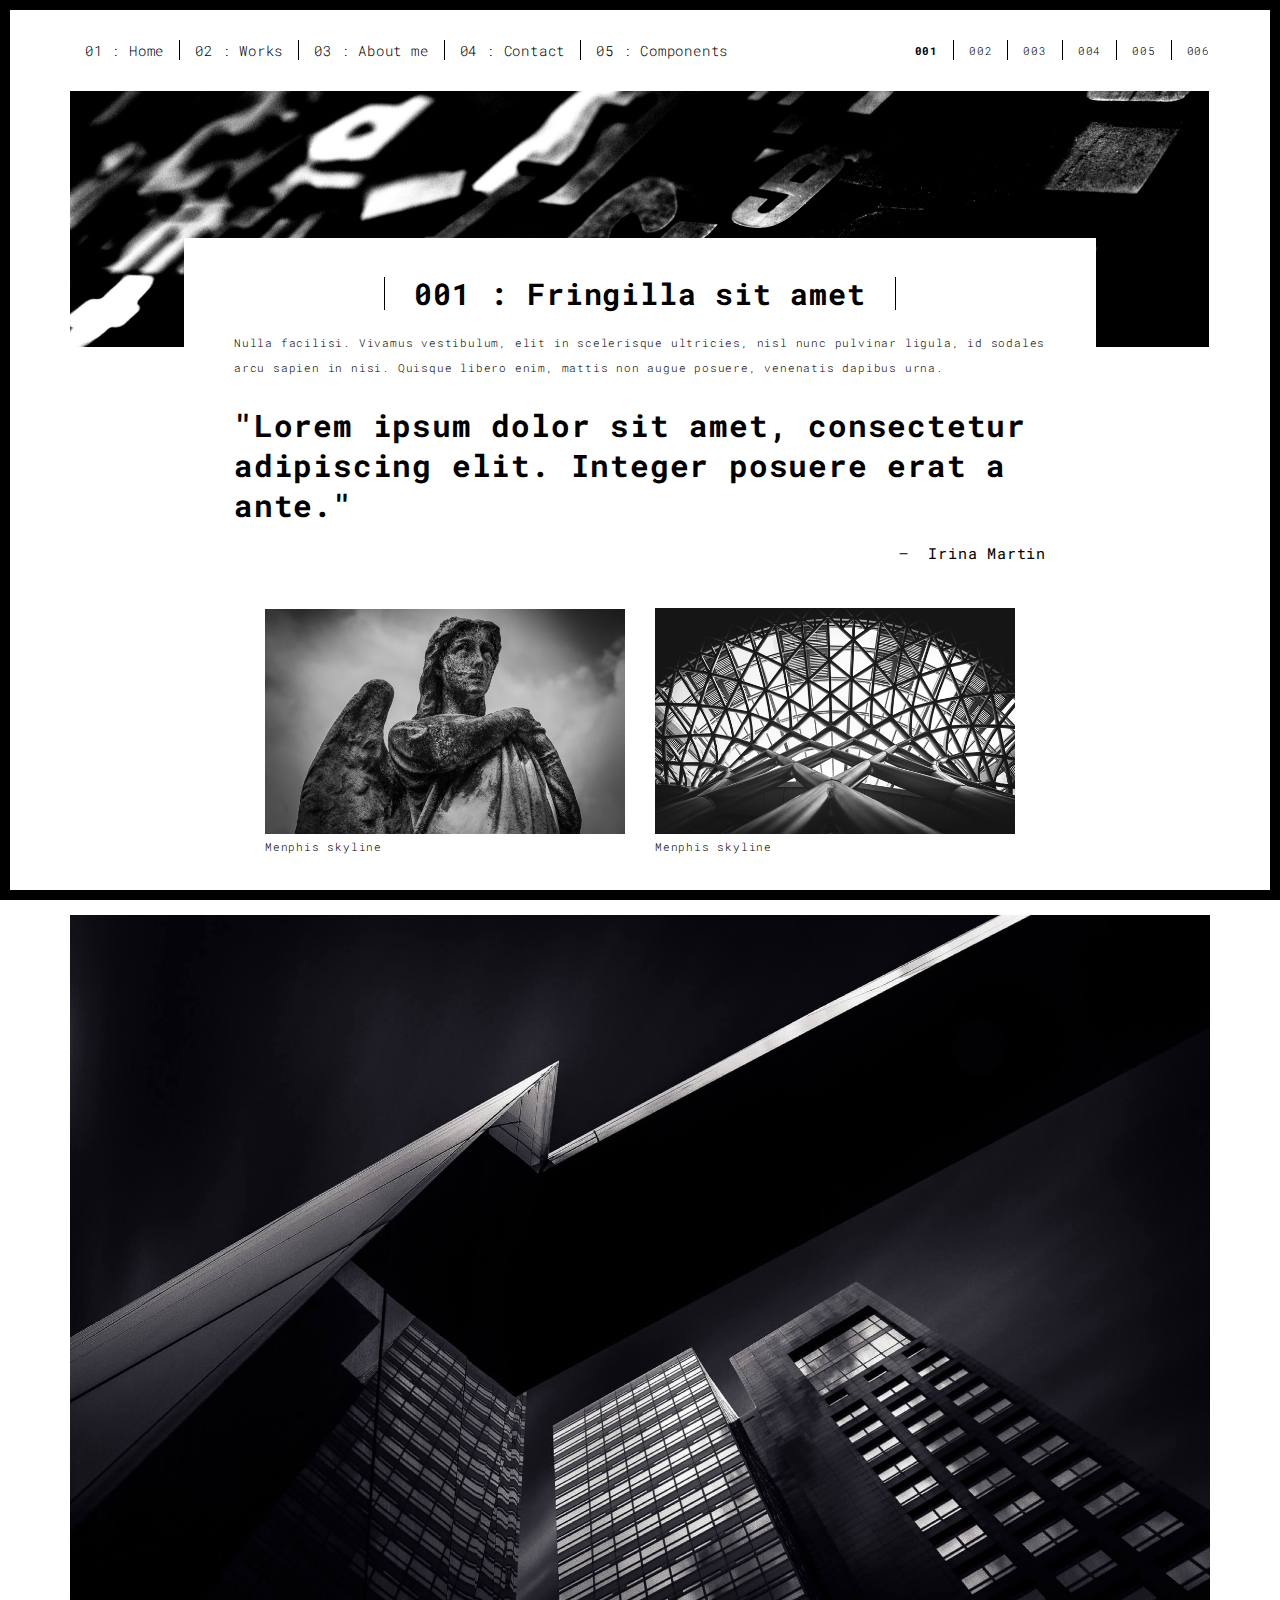
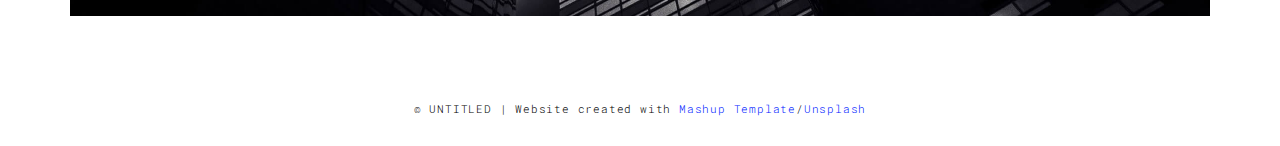
<file: templates/work.html>
<!DOCTYPE html>
<html lang="en">

<head>
  <meta charset="UTF-8">
  <meta content="IE=edge" http-equiv="X-UA-Compatible">
  <meta content="width=device-width,initial-scale=1" name="viewport">
  <meta content="description" name="description">
  <meta name="google" content="notranslate" />
  <meta content="Mashup templates have been developped by Orson.io team" name="author">

  <!-- Disable tap highlight on IE -->
  <meta name="msapplication-tap-highlight" content="no">
  
  <link rel="apple-touch-icon" sizes="180x180" href="/static/assets/apple-icon-180x180.png">
  <link href="/static/assets/favicon.ico" rel="icon">

  <title>Title page</title>  

<link href="/static/main.3f6952e4.css" rel="stylesheet"></head>

<body class="">
<div id="site-border-left"></div>
<div id="site-border-right"></div>
<div id="site-border-top"></div>
<div id="site-border-bottom"></div>
<!-- Add your content of header -->
<header>
  <nav class="navbar  navbar-fixed-top navbar-default">
    <div class="container">
        <button type="button" class="navbar-toggle collapsed" data-toggle="collapse" data-target="#navbar-collapse" aria-expanded="false">
          <span class="sr-only">Toggle navigation</span>
          <span class="icon-bar"></span>
          <span class="icon-bar"></span>
          <span class="icon-bar"></span>
        </button>

      <div class="collapse navbar-collapse" id="navbar-collapse">
        <ul class="nav navbar-nav ">
          <li><a href="./index.html" title="">01 : Home</a></li>
          <li><a href="./works.html" title="">02 : Works</a></li>
          <li><a href="./about.html" title="">03 : About me</a></li>
          <li><a href="./contact.html" title="">04 : Contact</a></li>
          <li><a href="./components.html" title="">05 : Components</a></li>
        </ul>


          <ul class="nav navbar-nav navbar-right navbar-small visible-md visible-lg">
            <li><a href="./index.html" title="" class="active">001</a></li>
            <li><a href="./index.html" title="">002</a></li>
            <li><a href="./index.html" title="">003</a></li>
            <li><a href="./index.html" title="">004</a></li>
            <li><a href="./index.html" title="">005</a></li>
            <li><a href="./index.html" title="">006</a></li>
          </ul>


      </div> 
    </div>
  </nav>
</header>
<div class="section-container">
  <div class="container">
    <div class="row">
      <div class="col-xs-12">
        <img src="/static/assets/images/work001-01.jpg" class="img-responsive" alt="">
        <div class="card-container">
          <div class="text-center">
            <h1 class="h2">001 : Fringilla sit amet</h1>
          </div>
          <p>Nulla facilisi. Vivamus vestibulum, elit in scelerisque ultricies, nisl nunc pulvinar ligula, id sodales arcu sapien in nisi. Quisque libero enim, mattis non augue posuere, venenatis dapibus urna.</p>

          <blockquote>
            <p>"Lorem ipsum dolor sit amet, consectetur adipiscing elit. Integer posuere erat a ante."</p>
            <small class="pull-right">Irina Martin</small>
          </blockquote>
        </div>
      </div>

      
      
      <div class="col-md-8 col-md-offset-2 section-container-spacer">
        <div class="row">
          <div class="col-xs-12 col-md-6">
            <img src="/static/assets/images/work001-02.jpg" class="img-responsive" alt="">
            <p>Menphis skyline</p>
          </div>
          <div class="col-xs-12 col-md-6">
            <img src="/static/assets/images/work001-03.jpg" class="img-responsive" alt="">
            <p>Menphis skyline</p>
          </div>
        </div>
      </div>

      <div class="col-xs-12">
        <img src="/static/assets/images/work001-04.jpg" class="img-responsive" alt="">
      </div>

    </div>
  </div>
</div>


<footer class="footer-container text-center">
  <div class="container">
    <div class="row">
      <div class="col-xs-12">
        <p>© UNTITLED | Website created with <a href="http://www.mashup-template.com/" title="Create website with free html template">Mashup Template</a>/<a href="https://www.unsplash.com/" title="Beautiful Free Images">Unsplash</a></p>
      </div>
    </div>
  </div>
</footer>

<script>
  document.addEventListener("DOMContentLoaded", function (event) {
     navActivePage();
  });
</script>

<!-- Google Analytics: change UA-XXXXX-X to be your site's ID 

<script>
  (function (i, s, o, g, r, a, m) {
    i['GoogleAnalyticsObject'] = r; i[r] = i[r] || function () {
      (i[r].q = i[r].q || []).push(arguments)
    }, i[r].l = 1 * new Date(); a = s.createElement(o),
      m = s.getElementsByTagName(o)[0]; a.async = 1; a.src = g; m.parentNode.insertBefore(a, m)
  })(window, document, 'script', '//www.google-analytics.com/analytics.js', 'ga');
  ga('create', 'UA-XXXXX-X', 'auto');
  ga('send', 'pageview');
</script>

--> <script type="text/javascript" src="/static/main.70a66962.js"></script></body>

</html>
</file>
<file: static/main.3f6952e4.css>
@import url(https://fonts.googleapis.com/css?family=Roboto:900|Roboto+Mono:300,400,700);@import url(https://maxcdn.bootstrapcdn.com/font-awesome/4.7.0/css/font-awesome.min.css);/*!
 * Bootstrap v3.3.7 (http://getbootstrap.com)
 * Copyright 2011-2016 Twitter, Inc.
 * Licensed under MIT (https://github.com/twbs/bootstrap/blob/master/LICENSE)
 */
/*! normalize.css v3.0.3 | MIT License | github.com/necolas/normalize.css */html{font-family:sans-serif;-ms-text-size-adjust:100%;-webkit-text-size-adjust:100%}body{margin:0}article,aside,details,figcaption,figure,footer,header,hgroup,main,menu,nav,section,summary{display:block}audio,canvas,progress,video{display:inline-block;vertical-align:baseline}audio:not([controls]){display:none;height:0}[hidden],template{display:none}a{background-color:transparent}a:active,a:hover{outline:0}abbr[title]{border-bottom:1px dotted}b,strong{font-weight:700}dfn{font-style:italic}h1{font-size:2em;margin:.67em 0}mark{background:#ff0;color:#000}small{font-size:80%}sub,sup{font-size:75%;line-height:0;position:relative;vertical-align:baseline}sup{top:-.5em}sub{bottom:-.25em}img{border:0}svg:not(:root){overflow:hidden}figure{margin:1em 40px}hr{box-sizing:content-box;height:0}pre{overflow:auto}code,kbd,pre,samp{font-family:monospace,monospace;font-size:1em}button,input,optgroup,select,textarea{color:inherit;font:inherit;margin:0}button{overflow:visible}button,select{text-transform:none}button,html input[type=button],input[type=reset],input[type=submit]{-webkit-appearance:button;cursor:pointer}button[disabled],html input[disabled]{cursor:default}button::-moz-focus-inner,input::-moz-focus-inner{border:0;padding:0}input{line-height:normal}input[type=checkbox],input[type=radio]{box-sizing:border-box;padding:0}input[type=number]::-webkit-inner-spin-button,input[type=number]::-webkit-outer-spin-button{height:auto}input[type=search]{-webkit-appearance:textfield;box-sizing:content-box}input[type=search]::-webkit-search-cancel-button,input[type=search]::-webkit-search-decoration{-webkit-appearance:none}fieldset{border:1px solid silver;margin:0 2px;padding:.35em .625em .75em}textarea{overflow:auto}optgroup{font-weight:700}table{border-collapse:collapse;border-spacing:0}td,th{padding:0}

/*! Source: https://github.com/h5bp/html5-boilerplate/blob/master/src/css/main.css */@media print{*,:after,:before{background:transparent!important;color:#000!important;box-shadow:none!important;text-shadow:none!important}a,a:visited{text-decoration:underline}a[href]:after{content:" (" attr(href) ")"}abbr[title]:after{content:" (" attr(title) ")"}a[href^="#"]:after,a[href^="javascript:"]:after{content:""}blockquote,pre{border:1px solid #999;page-break-inside:avoid}thead{display:table-header-group}img,tr{page-break-inside:avoid}img{max-width:100%!important}h2,h3,p{orphans:3;widows:3}h2,h3{page-break-after:avoid}.navbar{display:none}.btn>.caret,.dropup>.btn>.caret{border-top-color:#000!important}.label{border:1px solid #000}.table{border-collapse:collapse!important}.table td,.table th{background-color:#fff!important}.table-bordered td,.table-bordered th{border:1px solid #ddd!important}}*,:after,:before{-webkit-box-sizing:border-box;-moz-box-sizing:border-box;box-sizing:border-box}html{font-size:10px;-webkit-tap-highlight-color:transparent}body{font-family:Roboto Mono,Helvetica,Arial,sans-serif;font-size:11px;line-height:1.78;color:#000;background-color:#fff}button,input,select,textarea{font-family:inherit;font-size:inherit;line-height:inherit}a{color:#001aff;text-decoration:none}a:focus,a:hover{color:#0012b3;text-decoration:underline}a:focus{outline:5px auto -webkit-focus-ring-color;outline-offset:-2px}figure{margin:0}img{vertical-align:middle}.img-responsive{display:block;max-width:100%;height:auto}.img-rounded{border-radius:0}.img-thumbnail{padding:4px;line-height:1.78;background-color:#fff;border:1px solid #ddd;border-radius:0;-webkit-transition:all .2s ease-in-out;-o-transition:all .2s ease-in-out;transition:all .2s ease-in-out;display:inline-block;max-width:100%;height:auto}.img-circle{border-radius:50%}hr{margin-top:19px;margin-bottom:19px;border:0;border-top:1px solid #eee}.sr-only{position:absolute;width:1px;height:1px;margin:-1px;padding:0;overflow:hidden;clip:rect(0,0,0,0);border:0}.sr-only-focusable:active,.sr-only-focusable:focus{position:static;width:auto;height:auto;margin:0;overflow:visible;clip:auto}[role=button]{cursor:pointer}.h1,.h2,.h3,.h4,.h5,.h6,h1,h2,h3,h4,h5,h6{font-family:Roboto Mono,Helvetica,Arial,sans-serif;font-weight:700;line-height:1.1;color:#000}.h1 .small,.h1 small,.h2 .small,.h2 small,.h3 .small,.h3 small,.h4 .small,.h4 small,.h5 .small,.h5 small,.h6 .small,.h6 small,h1 .small,h1 small,h2 .small,h2 small,h3 .small,h3 small,h4 .small,h4 small,h5 .small,h5 small,h6 .small,h6 small{font-weight:400;line-height:1;color:#777}.h1,.h2,.h3,h1,h2,h3{margin-top:19px;margin-bottom:9.5px}.h1 .small,.h1 small,.h2 .small,.h2 small,.h3 .small,.h3 small,h1 .small,h1 small,h2 .small,h2 small,h3 .small,h3 small{font-size:65%}.h4,.h5,.h6,h4,h5,h6{margin-top:9.5px;margin-bottom:9.5px}.h4 .small,.h4 small,.h5 .small,.h5 small,.h6 .small,.h6 small,h4 .small,h4 small,h5 .small,h5 small,h6 .small,h6 small{font-size:75%}.h1,h1{font-size:70px}.h2,h2{font-size:30px}.h3,h3{font-size:20px}.h4,.h5,h4,h5{font-size:11px}.h6,h6{font-size:10px}p{margin:0 0 9.5px}.lead{margin-bottom:19px;font-size:12px;font-weight:300;line-height:1.4}@media (min-width:768px){.lead{font-size:16.5px}}.small,small{font-size:90%}.mark,mark{background-color:#fcf8e3;padding:.2em}.text-left{text-align:left}.text-right{text-align:right}.text-center{text-align:center}.text-justify{text-align:justify}.text-nowrap{white-space:nowrap}.text-lowercase{text-transform:lowercase}.initialism,.text-uppercase{text-transform:uppercase}.text-capitalize{text-transform:capitalize}.text-muted{color:#777}.text-primary{color:#001aff}a.text-primary:focus,a.text-primary:hover{color:#0015cc}.text-success{color:#fff}a.text-success:focus,a.text-success:hover{color:#e6e6e6}.text-info{color:#31708f}a.text-info:focus,a.text-info:hover{color:#245269}.text-warning{color:#8a6d3b}a.text-warning:focus,a.text-warning:hover{color:#66512c}.text-danger{color:#fff}a.text-danger:focus,a.text-danger:hover{color:#e6e6e6}.bg-primary{color:#fff;background-color:#001aff}a.bg-primary:focus,a.bg-primary:hover{background-color:#0015cc}.bg-success,a.bg-success:focus,a.bg-success:hover{background-color:#000}.bg-info{background-color:#d9edf7}a.bg-info:focus,a.bg-info:hover{background-color:#afd9ee}.bg-warning{background-color:#fcf8e3}a.bg-warning:focus,a.bg-warning:hover{background-color:#f7ecb5}.bg-danger{background-color:red}a.bg-danger:focus,a.bg-danger:hover{background-color:#c00}.page-header{padding-bottom:8.5px;margin:38px 0 19px;border-bottom:1px solid #eee}ol,ul{margin-top:0;margin-bottom:9.5px}ol ol,ol ul,ul ol,ul ul{margin-bottom:0}.list-inline,.list-unstyled{padding-left:0;list-style:none}.list-inline{margin-left:-5px}.list-inline>li{display:inline-block;padding-left:5px;padding-right:5px}dl{margin-top:0;margin-bottom:19px}dd,dt{line-height:1.78}dt{font-weight:700}dd{margin-left:0}.dl-horizontal dd:after,.dl-horizontal dd:before{content:" ";display:table}.dl-horizontal dd:after{clear:both}@media (min-width:768px){.dl-horizontal dt{float:left;width:160px;clear:left;text-align:right;overflow:hidden;text-overflow:ellipsis;white-space:nowrap}.dl-horizontal dd{margin-left:180px}}abbr[data-original-title],abbr[title]{cursor:help;border-bottom:1px dotted #777}.initialism{font-size:90%}blockquote{padding:9.5px 19px;margin:0 0 19px;font-size:13.75px;border-left:5px solid #eee}blockquote ol:last-child,blockquote p:last-child,blockquote ul:last-child{margin-bottom:0}blockquote .small,blockquote footer,blockquote small{display:block;font-size:80%;line-height:1.78;color:#777}blockquote .small:before,blockquote footer:before,blockquote small:before{content:"\2014   \A0"}.blockquote-reverse,blockquote.pull-right{padding-right:15px;padding-left:0;border-right:5px solid #eee;border-left:0;text-align:right}.blockquote-reverse .small:before,.blockquote-reverse footer:before,.blockquote-reverse small:before,blockquote.pull-right .small:before,blockquote.pull-right footer:before,blockquote.pull-right small:before{content:""}.blockquote-reverse .small:after,.blockquote-reverse footer:after,.blockquote-reverse small:after,blockquote.pull-right .small:after,blockquote.pull-right footer:after,blockquote.pull-right small:after{content:"\A0   \2014"}address{margin-bottom:19px;font-style:normal;line-height:1.78}code,kbd,pre,samp{font-family:Menlo,Monaco,Consolas,Courier New,monospace}code{color:#c7254e;background-color:#f9f2f4}code,kbd{padding:2px 4px;font-size:90%;border-radius:0}kbd{color:#fff;background-color:#333;box-shadow:inset 0 -1px 0 rgba(0,0,0,.25)}kbd kbd{padding:0;font-size:100%;font-weight:700;box-shadow:none}pre{display:block;padding:9px;margin:0 0 9.5px;font-size:10px;line-height:1.78;word-break:break-all;word-wrap:break-word;color:#333;background-color:#f5f5f5;border:1px solid #ccc;border-radius:0}pre code{padding:0;font-size:inherit;color:inherit;white-space:pre-wrap;background-color:transparent;border-radius:0}.pre-scrollable{max-height:340px;overflow-y:scroll}.container{margin-right:auto;margin-left:auto;padding-left:15px;padding-right:15px}.container:after,.container:before{content:" ";display:table}.container:after{clear:both}@media (min-width:768px){.container{width:750px}}@media (min-width:992px){.container{width:970px}}@media (min-width:1200px){.container{width:1170px}}.container-fluid{margin-right:auto;margin-left:auto;padding-left:15px;padding-right:15px}.container-fluid:after,.container-fluid:before{content:" ";display:table}.container-fluid:after{clear:both}.row{margin-left:-15px;margin-right:-15px}.row:after,.row:before{content:" ";display:table}.row:after{clear:both}.col-lg-1,.col-lg-2,.col-lg-3,.col-lg-4,.col-lg-5,.col-lg-6,.col-lg-7,.col-lg-8,.col-lg-9,.col-lg-10,.col-lg-11,.col-lg-12,.col-md-1,.col-md-2,.col-md-3,.col-md-4,.col-md-5,.col-md-6,.col-md-7,.col-md-8,.col-md-9,.col-md-10,.col-md-11,.col-md-12,.col-sm-1,.col-sm-2,.col-sm-3,.col-sm-4,.col-sm-5,.col-sm-6,.col-sm-7,.col-sm-8,.col-sm-9,.col-sm-10,.col-sm-11,.col-sm-12,.col-xs-1,.col-xs-2,.col-xs-3,.col-xs-4,.col-xs-5,.col-xs-6,.col-xs-7,.col-xs-8,.col-xs-9,.col-xs-10,.col-xs-11,.col-xs-12{position:relative;min-height:1px;padding-left:15px;padding-right:15px}.col-xs-1,.col-xs-2,.col-xs-3,.col-xs-4,.col-xs-5,.col-xs-6,.col-xs-7,.col-xs-8,.col-xs-9,.col-xs-10,.col-xs-11,.col-xs-12{float:left}.col-xs-1{width:8.33333%}.col-xs-2{width:16.66667%}.col-xs-3{width:25%}.col-xs-4{width:33.33333%}.col-xs-5{width:41.66667%}.col-xs-6{width:50%}.col-xs-7{width:58.33333%}.col-xs-8{width:66.66667%}.col-xs-9{width:75%}.col-xs-10{width:83.33333%}.col-xs-11{width:91.66667%}.col-xs-12{width:100%}.col-xs-pull-0{right:auto}.col-xs-pull-1{right:8.33333%}.col-xs-pull-2{right:16.66667%}.col-xs-pull-3{right:25%}.col-xs-pull-4{right:33.33333%}.col-xs-pull-5{right:41.66667%}.col-xs-pull-6{right:50%}.col-xs-pull-7{right:58.33333%}.col-xs-pull-8{right:66.66667%}.col-xs-pull-9{right:75%}.col-xs-pull-10{right:83.33333%}.col-xs-pull-11{right:91.66667%}.col-xs-pull-12{right:100%}.col-xs-push-0{left:auto}.col-xs-push-1{left:8.33333%}.col-xs-push-2{left:16.66667%}.col-xs-push-3{left:25%}.col-xs-push-4{left:33.33333%}.col-xs-push-5{left:41.66667%}.col-xs-push-6{left:50%}.col-xs-push-7{left:58.33333%}.col-xs-push-8{left:66.66667%}.col-xs-push-9{left:75%}.col-xs-push-10{left:83.33333%}.col-xs-push-11{left:91.66667%}.col-xs-push-12{left:100%}.col-xs-offset-0{margin-left:0}.col-xs-offset-1{margin-left:8.33333%}.col-xs-offset-2{margin-left:16.66667%}.col-xs-offset-3{margin-left:25%}.col-xs-offset-4{margin-left:33.33333%}.col-xs-offset-5{margin-left:41.66667%}.col-xs-offset-6{margin-left:50%}.col-xs-offset-7{margin-left:58.33333%}.col-xs-offset-8{margin-left:66.66667%}.col-xs-offset-9{margin-left:75%}.col-xs-offset-10{margin-left:83.33333%}.col-xs-offset-11{margin-left:91.66667%}.col-xs-offset-12{margin-left:100%}@media (min-width:768px){.col-sm-1,.col-sm-2,.col-sm-3,.col-sm-4,.col-sm-5,.col-sm-6,.col-sm-7,.col-sm-8,.col-sm-9,.col-sm-10,.col-sm-11,.col-sm-12{float:left}.col-sm-1{width:8.33333%}.col-sm-2{width:16.66667%}.col-sm-3{width:25%}.col-sm-4{width:33.33333%}.col-sm-5{width:41.66667%}.col-sm-6{width:50%}.col-sm-7{width:58.33333%}.col-sm-8{width:66.66667%}.col-sm-9{width:75%}.col-sm-10{width:83.33333%}.col-sm-11{width:91.66667%}.col-sm-12{width:100%}.col-sm-pull-0{right:auto}.col-sm-pull-1{right:8.33333%}.col-sm-pull-2{right:16.66667%}.col-sm-pull-3{right:25%}.col-sm-pull-4{right:33.33333%}.col-sm-pull-5{right:41.66667%}.col-sm-pull-6{right:50%}.col-sm-pull-7{right:58.33333%}.col-sm-pull-8{right:66.66667%}.col-sm-pull-9{right:75%}.col-sm-pull-10{right:83.33333%}.col-sm-pull-11{right:91.66667%}.col-sm-pull-12{right:100%}.col-sm-push-0{left:auto}.col-sm-push-1{left:8.33333%}.col-sm-push-2{left:16.66667%}.col-sm-push-3{left:25%}.col-sm-push-4{left:33.33333%}.col-sm-push-5{left:41.66667%}.col-sm-push-6{left:50%}.col-sm-push-7{left:58.33333%}.col-sm-push-8{left:66.66667%}.col-sm-push-9{left:75%}.col-sm-push-10{left:83.33333%}.col-sm-push-11{left:91.66667%}.col-sm-push-12{left:100%}.col-sm-offset-0{margin-left:0}.col-sm-offset-1{margin-left:8.33333%}.col-sm-offset-2{margin-left:16.66667%}.col-sm-offset-3{margin-left:25%}.col-sm-offset-4{margin-left:33.33333%}.col-sm-offset-5{margin-left:41.66667%}.col-sm-offset-6{margin-left:50%}.col-sm-offset-7{margin-left:58.33333%}.col-sm-offset-8{margin-left:66.66667%}.col-sm-offset-9{margin-left:75%}.col-sm-offset-10{margin-left:83.33333%}.col-sm-offset-11{margin-left:91.66667%}.col-sm-offset-12{margin-left:100%}}@media (min-width:992px){.col-md-1,.col-md-2,.col-md-3,.col-md-4,.col-md-5,.col-md-6,.col-md-7,.col-md-8,.col-md-9,.col-md-10,.col-md-11,.col-md-12{float:left}.col-md-1{width:8.33333%}.col-md-2{width:16.66667%}.col-md-3{width:25%}.col-md-4{width:33.33333%}.col-md-5{width:41.66667%}.col-md-6{width:50%}.col-md-7{width:58.33333%}.col-md-8{width:66.66667%}.col-md-9{width:75%}.col-md-10{width:83.33333%}.col-md-11{width:91.66667%}.col-md-12{width:100%}.col-md-pull-0{right:auto}.col-md-pull-1{right:8.33333%}.col-md-pull-2{right:16.66667%}.col-md-pull-3{right:25%}.col-md-pull-4{right:33.33333%}.col-md-pull-5{right:41.66667%}.col-md-pull-6{right:50%}.col-md-pull-7{right:58.33333%}.col-md-pull-8{right:66.66667%}.col-md-pull-9{right:75%}.col-md-pull-10{right:83.33333%}.col-md-pull-11{right:91.66667%}.col-md-pull-12{right:100%}.col-md-push-0{left:auto}.col-md-push-1{left:8.33333%}.col-md-push-2{left:16.66667%}.col-md-push-3{left:25%}.col-md-push-4{left:33.33333%}.col-md-push-5{left:41.66667%}.col-md-push-6{left:50%}.col-md-push-7{left:58.33333%}.col-md-push-8{left:66.66667%}.col-md-push-9{left:75%}.col-md-push-10{left:83.33333%}.col-md-push-11{left:91.66667%}.col-md-push-12{left:100%}.col-md-offset-0{margin-left:0}.col-md-offset-1{margin-left:8.33333%}.col-md-offset-2{margin-left:16.66667%}.col-md-offset-3{margin-left:25%}.col-md-offset-4{margin-left:33.33333%}.col-md-offset-5{margin-left:41.66667%}.col-md-offset-6{margin-left:50%}.col-md-offset-7{margin-left:58.33333%}.col-md-offset-8{margin-left:66.66667%}.col-md-offset-9{margin-left:75%}.col-md-offset-10{margin-left:83.33333%}.col-md-offset-11{margin-left:91.66667%}.col-md-offset-12{margin-left:100%}}@media (min-width:1200px){.col-lg-1,.col-lg-2,.col-lg-3,.col-lg-4,.col-lg-5,.col-lg-6,.col-lg-7,.col-lg-8,.col-lg-9,.col-lg-10,.col-lg-11,.col-lg-12{float:left}.col-lg-1{width:8.33333%}.col-lg-2{width:16.66667%}.col-lg-3{width:25%}.col-lg-4{width:33.33333%}.col-lg-5{width:41.66667%}.col-lg-6{width:50%}.col-lg-7{width:58.33333%}.col-lg-8{width:66.66667%}.col-lg-9{width:75%}.col-lg-10{width:83.33333%}.col-lg-11{width:91.66667%}.col-lg-12{width:100%}.col-lg-pull-0{right:auto}.col-lg-pull-1{right:8.33333%}.col-lg-pull-2{right:16.66667%}.col-lg-pull-3{right:25%}.col-lg-pull-4{right:33.33333%}.col-lg-pull-5{right:41.66667%}.col-lg-pull-6{right:50%}.col-lg-pull-7{right:58.33333%}.col-lg-pull-8{right:66.66667%}.col-lg-pull-9{right:75%}.col-lg-pull-10{right:83.33333%}.col-lg-pull-11{right:91.66667%}.col-lg-pull-12{right:100%}.col-lg-push-0{left:auto}.col-lg-push-1{left:8.33333%}.col-lg-push-2{left:16.66667%}.col-lg-push-3{left:25%}.col-lg-push-4{left:33.33333%}.col-lg-push-5{left:41.66667%}.col-lg-push-6{left:50%}.col-lg-push-7{left:58.33333%}.col-lg-push-8{left:66.66667%}.col-lg-push-9{left:75%}.col-lg-push-10{left:83.33333%}.col-lg-push-11{left:91.66667%}.col-lg-push-12{left:100%}.col-lg-offset-0{margin-left:0}.col-lg-offset-1{margin-left:8.33333%}.col-lg-offset-2{margin-left:16.66667%}.col-lg-offset-3{margin-left:25%}.col-lg-offset-4{margin-left:33.33333%}.col-lg-offset-5{margin-left:41.66667%}.col-lg-offset-6{margin-left:50%}.col-lg-offset-7{margin-left:58.33333%}.col-lg-offset-8{margin-left:66.66667%}.col-lg-offset-9{margin-left:75%}.col-lg-offset-10{margin-left:83.33333%}.col-lg-offset-11{margin-left:91.66667%}.col-lg-offset-12{margin-left:100%}}table{background-color:transparent}caption{padding-top:8px;padding-bottom:8px;color:#777}caption,th{text-align:left}.table{width:100%;max-width:100%;margin-bottom:19px}.table>tbody>tr>td,.table>tbody>tr>th,.table>tfoot>tr>td,.table>tfoot>tr>th,.table>thead>tr>td,.table>thead>tr>th{padding:8px;line-height:1.78;vertical-align:top;border-top:1px solid #ddd}.table>thead>tr>th{vertical-align:bottom;border-bottom:2px solid #ddd}.table>caption+thead>tr:first-child>td,.table>caption+thead>tr:first-child>th,.table>colgroup+thead>tr:first-child>td,.table>colgroup+thead>tr:first-child>th,.table>thead:first-child>tr:first-child>td,.table>thead:first-child>tr:first-child>th{border-top:0}.table>tbody+tbody{border-top:2px solid #ddd}.table .table{background-color:#fff}.table-condensed>tbody>tr>td,.table-condensed>tbody>tr>th,.table-condensed>tfoot>tr>td,.table-condensed>tfoot>tr>th,.table-condensed>thead>tr>td,.table-condensed>thead>tr>th{padding:5px}.table-bordered,.table-bordered>tbody>tr>td,.table-bordered>tbody>tr>th,.table-bordered>tfoot>tr>td,.table-bordered>tfoot>tr>th,.table-bordered>thead>tr>td,.table-bordered>thead>tr>th{border:1px solid #ddd}.table-bordered>thead>tr>td,.table-bordered>thead>tr>th{border-bottom-width:2px}.table-striped>tbody>tr:nth-of-type(odd){background-color:#f9f9f9}.table-hover>tbody>tr:hover{background-color:#f5f5f5}table col[class*=col-]{position:static;float:none;display:table-column}table td[class*=col-],table th[class*=col-]{position:static;float:none;display:table-cell}.table>tbody>tr.active>td,.table>tbody>tr.active>th,.table>tbody>tr>td.active,.table>tbody>tr>th.active,.table>tfoot>tr.active>td,.table>tfoot>tr.active>th,.table>tfoot>tr>td.active,.table>tfoot>tr>th.active,.table>thead>tr.active>td,.table>thead>tr.active>th,.table>thead>tr>td.active,.table>thead>tr>th.active{background-color:#f5f5f5}.table-hover>tbody>tr.active:hover>td,.table-hover>tbody>tr.active:hover>th,.table-hover>tbody>tr:hover>.active,.table-hover>tbody>tr>td.active:hover,.table-hover>tbody>tr>th.active:hover{background-color:#e8e8e8}.table-hover>tbody>tr.success:hover>td,.table-hover>tbody>tr.success:hover>th,.table-hover>tbody>tr:hover>.success,.table-hover>tbody>tr>td.success:hover,.table-hover>tbody>tr>th.success:hover,.table>tbody>tr.success>td,.table>tbody>tr.success>th,.table>tbody>tr>td.success,.table>tbody>tr>th.success,.table>tfoot>tr.success>td,.table>tfoot>tr.success>th,.table>tfoot>tr>td.success,.table>tfoot>tr>th.success,.table>thead>tr.success>td,.table>thead>tr.success>th,.table>thead>tr>td.success,.table>thead>tr>th.success{background-color:#000}.table>tbody>tr.info>td,.table>tbody>tr.info>th,.table>tbody>tr>td.info,.table>tbody>tr>th.info,.table>tfoot>tr.info>td,.table>tfoot>tr.info>th,.table>tfoot>tr>td.info,.table>tfoot>tr>th.info,.table>thead>tr.info>td,.table>thead>tr.info>th,.table>thead>tr>td.info,.table>thead>tr>th.info{background-color:#d9edf7}.table-hover>tbody>tr.info:hover>td,.table-hover>tbody>tr.info:hover>th,.table-hover>tbody>tr:hover>.info,.table-hover>tbody>tr>td.info:hover,.table-hover>tbody>tr>th.info:hover{background-color:#c4e3f3}.table>tbody>tr.warning>td,.table>tbody>tr.warning>th,.table>tbody>tr>td.warning,.table>tbody>tr>th.warning,.table>tfoot>tr.warning>td,.table>tfoot>tr.warning>th,.table>tfoot>tr>td.warning,.table>tfoot>tr>th.warning,.table>thead>tr.warning>td,.table>thead>tr.warning>th,.table>thead>tr>td.warning,.table>thead>tr>th.warning{background-color:#fcf8e3}.table-hover>tbody>tr.warning:hover>td,.table-hover>tbody>tr.warning:hover>th,.table-hover>tbody>tr:hover>.warning,.table-hover>tbody>tr>td.warning:hover,.table-hover>tbody>tr>th.warning:hover{background-color:#faf2cc}.table>tbody>tr.danger>td,.table>tbody>tr.danger>th,.table>tbody>tr>td.danger,.table>tbody>tr>th.danger,.table>tfoot>tr.danger>td,.table>tfoot>tr.danger>th,.table>tfoot>tr>td.danger,.table>tfoot>tr>th.danger,.table>thead>tr.danger>td,.table>thead>tr.danger>th,.table>thead>tr>td.danger,.table>thead>tr>th.danger{background-color:red}.table-hover>tbody>tr.danger:hover>td,.table-hover>tbody>tr.danger:hover>th,.table-hover>tbody>tr:hover>.danger,.table-hover>tbody>tr>td.danger:hover,.table-hover>tbody>tr>th.danger:hover{background-color:#e60000}.table-responsive{overflow-x:auto;min-height:.01%}@media screen and (max-width:767px){.table-responsive{width:100%;margin-bottom:14.25px;overflow-y:hidden;-ms-overflow-style:-ms-autohiding-scrollbar;border:1px solid #ddd}.table-responsive>.table{margin-bottom:0}.table-responsive>.table>tbody>tr>td,.table-responsive>.table>tbody>tr>th,.table-responsive>.table>tfoot>tr>td,.table-responsive>.table>tfoot>tr>th,.table-responsive>.table>thead>tr>td,.table-responsive>.table>thead>tr>th{white-space:nowrap}.table-responsive>.table-bordered{border:0}.table-responsive>.table-bordered>tbody>tr>td:first-child,.table-responsive>.table-bordered>tbody>tr>th:first-child,.table-responsive>.table-bordered>tfoot>tr>td:first-child,.table-responsive>.table-bordered>tfoot>tr>th:first-child,.table-responsive>.table-bordered>thead>tr>td:first-child,.table-responsive>.table-bordered>thead>tr>th:first-child{border-left:0}.table-responsive>.table-bordered>tbody>tr>td:last-child,.table-responsive>.table-bordered>tbody>tr>th:last-child,.table-responsive>.table-bordered>tfoot>tr>td:last-child,.table-responsive>.table-bordered>tfoot>tr>th:last-child,.table-responsive>.table-bordered>thead>tr>td:last-child,.table-responsive>.table-bordered>thead>tr>th:last-child{border-right:0}.table-responsive>.table-bordered>tbody>tr:last-child>td,.table-responsive>.table-bordered>tbody>tr:last-child>th,.table-responsive>.table-bordered>tfoot>tr:last-child>td,.table-responsive>.table-bordered>tfoot>tr:last-child>th{border-bottom:0}}fieldset{margin:0;min-width:0}fieldset,legend{padding:0;border:0}legend{display:block;width:100%;margin-bottom:19px;font-size:16.5px;line-height:inherit;color:#333;border-bottom:1px solid #e5e5e5}label{display:inline-block;max-width:100%;margin-bottom:5px;font-weight:700}input[type=search]{-webkit-box-sizing:border-box;-moz-box-sizing:border-box;box-sizing:border-box}input[type=checkbox],input[type=radio]{margin:4px 0 0;margin-top:1px\9;line-height:normal}input[type=file]{display:block}input[type=range]{display:block;width:100%}select[multiple],select[size]{height:auto}input[type=checkbox]:focus,input[type=file]:focus,input[type=radio]:focus{outline:5px auto -webkit-focus-ring-color;outline-offset:-2px}output{padding-top:9px}.form-control,output{display:block;font-size:11px;line-height:1.78;color:#555}.form-control{width:100%;height:40px;padding:8px 14px;background-color:#fff;background-image:none;border:1px solid #000;border-radius:0;-webkit-box-shadow:inset 0 1px 1px rgba(0,0,0,.075);box-shadow:inset 0 1px 1px rgba(0,0,0,.075);-webkit-transition:border-color .15s ease-in-out,box-shadow .15s ease-in-out;-o-transition:border-color ease-in-out .15s,box-shadow ease-in-out .15s;transition:border-color .15s ease-in-out,box-shadow .15s ease-in-out}.form-control:focus{border-color:#66afe9;-webkit-box-shadow:inset 0 1px 1px rgba(0,0,0,.075),0 0 8px rgba(102,175,233,.6);box-shadow:inset 0 1px 1px rgba(0,0,0,.075),0 0 8px rgba(102,175,233,.6)}.form-control::-moz-placeholder{color:#999;opacity:1}.form-control:-ms-input-placeholder{color:#999}.form-control::-webkit-input-placeholder{color:#999}.form-control::-ms-expand{border:0;background-color:transparent}.form-control[disabled],.form-control[readonly],fieldset[disabled] .form-control{background-color:#eee;opacity:1}.form-control[disabled],fieldset[disabled] .form-control{cursor:not-allowed}textarea.form-control{height:auto}input[type=search]{-webkit-appearance:none}@media screen and (-webkit-min-device-pixel-ratio:0){input[type=date].form-control,input[type=datetime-local].form-control,input[type=month].form-control,input[type=time].form-control{line-height:40px}.input-group-sm>.input-group-btn>input[type=date].btn,.input-group-sm>.input-group-btn>input[type=datetime-local].btn,.input-group-sm>.input-group-btn>input[type=month].btn,.input-group-sm>.input-group-btn>input[type=time].btn,.input-group-sm>input[type=date].form-control,.input-group-sm>input[type=date].input-group-addon,.input-group-sm>input[type=datetime-local].form-control,.input-group-sm>input[type=datetime-local].input-group-addon,.input-group-sm>input[type=month].form-control,.input-group-sm>input[type=month].input-group-addon,.input-group-sm>input[type=time].form-control,.input-group-sm>input[type=time].input-group-addon,.input-group-sm input[type=date],.input-group-sm input[type=datetime-local],.input-group-sm input[type=month],.input-group-sm input[type=time],input[type=date].input-sm,input[type=datetime-local].input-sm,input[type=month].input-sm,input[type=time].input-sm{line-height:27px}.input-group-lg>.input-group-btn>input[type=date].btn,.input-group-lg>.input-group-btn>input[type=datetime-local].btn,.input-group-lg>.input-group-btn>input[type=month].btn,.input-group-lg>.input-group-btn>input[type=time].btn,.input-group-lg>input[type=date].form-control,.input-group-lg>input[type=date].input-group-addon,.input-group-lg>input[type=datetime-local].form-control,.input-group-lg>input[type=datetime-local].input-group-addon,.input-group-lg>input[type=month].form-control,.input-group-lg>input[type=month].input-group-addon,.input-group-lg>input[type=time].form-control,.input-group-lg>input[type=time].input-group-addon,.input-group-lg input[type=date],.input-group-lg input[type=datetime-local],.input-group-lg input[type=month],.input-group-lg input[type=time],input[type=date].input-lg,input[type=datetime-local].input-lg,input[type=month].input-lg,input[type=time].input-lg{line-height:41px}}.form-group{margin-bottom:15px}.checkbox,.radio{position:relative;display:block;margin-top:10px;margin-bottom:10px}.checkbox label,.radio label{min-height:19px;padding-left:20px;margin-bottom:0;font-weight:400;cursor:pointer}.checkbox-inline input[type=checkbox],.checkbox input[type=checkbox],.radio-inline input[type=radio],.radio input[type=radio]{position:absolute;margin-left:-20px;margin-top:4px\9}.checkbox+.checkbox,.radio+.radio{margin-top:-5px}.checkbox-inline,.radio-inline{position:relative;display:inline-block;padding-left:20px;margin-bottom:0;vertical-align:middle;font-weight:400;cursor:pointer}.checkbox-inline+.checkbox-inline,.radio-inline+.radio-inline{margin-top:0;margin-left:10px}.checkbox-inline.disabled,.checkbox.disabled label,.radio-inline.disabled,.radio.disabled label,fieldset[disabled] .checkbox-inline,fieldset[disabled] .checkbox label,fieldset[disabled] .radio-inline,fieldset[disabled] .radio label,fieldset[disabled] input[type=checkbox],fieldset[disabled] input[type=radio],input[type=checkbox].disabled,input[type=checkbox][disabled],input[type=radio].disabled,input[type=radio][disabled]{cursor:not-allowed}.form-control-static{padding-top:9px;padding-bottom:9px;margin-bottom:0;min-height:30px}.form-control-static.input-lg,.form-control-static.input-sm,.input-group-lg>.form-control-static.form-control,.input-group-lg>.form-control-static.input-group-addon,.input-group-lg>.input-group-btn>.form-control-static.btn,.input-group-sm>.form-control-static.form-control,.input-group-sm>.form-control-static.input-group-addon,.input-group-sm>.input-group-btn>.form-control-static.btn{padding-left:0;padding-right:0}.input-group-sm>.form-control,.input-group-sm>.input-group-addon,.input-group-sm>.input-group-btn>.btn,.input-sm{height:27px;padding:5px 10px;font-size:10px;line-height:1.5;border-radius:0}.input-group-sm>.input-group-btn>select.btn,.input-group-sm>select.form-control,.input-group-sm>select.input-group-addon,select.input-sm{height:27px;line-height:27px}.input-group-sm>.input-group-btn>select[multiple].btn,.input-group-sm>.input-group-btn>textarea.btn,.input-group-sm>select[multiple].form-control,.input-group-sm>select[multiple].input-group-addon,.input-group-sm>textarea.form-control,.input-group-sm>textarea.input-group-addon,select[multiple].input-sm,textarea.input-sm{height:auto}.form-group-sm .form-control{height:27px;padding:5px 10px;font-size:10px;line-height:1.5;border-radius:0}.form-group-sm select.form-control{height:27px;line-height:27px}.form-group-sm select[multiple].form-control,.form-group-sm textarea.form-control{height:auto}.form-group-sm .form-control-static{height:27px;min-height:29px;padding:6px 10px;font-size:10px;line-height:1.5}.input-group-lg>.form-control,.input-group-lg>.input-group-addon,.input-group-lg>.input-group-btn>.btn,.input-lg{height:41px;padding:10px 16px;font-size:14px;line-height:1.33333;border-radius:0}.input-group-lg>.input-group-btn>select.btn,.input-group-lg>select.form-control,.input-group-lg>select.input-group-addon,select.input-lg{height:41px;line-height:41px}.input-group-lg>.input-group-btn>select[multiple].btn,.input-group-lg>.input-group-btn>textarea.btn,.input-group-lg>select[multiple].form-control,.input-group-lg>select[multiple].input-group-addon,.input-group-lg>textarea.form-control,.input-group-lg>textarea.input-group-addon,select[multiple].input-lg,textarea.input-lg{height:auto}.form-group-lg .form-control{height:41px;padding:10px 16px;font-size:14px;line-height:1.33333;border-radius:0}.form-group-lg select.form-control{height:41px;line-height:41px}.form-group-lg select[multiple].form-control,.form-group-lg textarea.form-control{height:auto}.form-group-lg .form-control-static{height:41px;min-height:33px;padding:11px 16px;font-size:14px;line-height:1.33333}.has-feedback{position:relative}.has-feedback .form-control{padding-right:50px}.form-control-feedback{position:absolute;top:0;right:0;z-index:2;display:block;width:40px;height:40px;line-height:40px;text-align:center;pointer-events:none}.form-group-lg .form-control+.form-control-feedback,.input-group-lg+.form-control-feedback,.input-group-lg>.form-control+.form-control-feedback,.input-group-lg>.input-group-addon+.form-control-feedback,.input-group-lg>.input-group-btn>.btn+.form-control-feedback,.input-lg+.form-control-feedback{width:41px;height:41px;line-height:41px}.form-group-sm .form-control+.form-control-feedback,.input-group-sm+.form-control-feedback,.input-group-sm>.form-control+.form-control-feedback,.input-group-sm>.input-group-addon+.form-control-feedback,.input-group-sm>.input-group-btn>.btn+.form-control-feedback,.input-sm+.form-control-feedback{width:27px;height:27px;line-height:27px}.has-success .checkbox,.has-success .checkbox-inline,.has-success.checkbox-inline label,.has-success.checkbox label,.has-success .control-label,.has-success .help-block,.has-success .radio,.has-success .radio-inline,.has-success.radio-inline label,.has-success.radio label{color:#fff}.has-success .form-control{border-color:#fff;-webkit-box-shadow:inset 0 1px 1px rgba(0,0,0,.075);box-shadow:inset 0 1px 1px rgba(0,0,0,.075)}.has-success .form-control:focus{border-color:#e6e6e6;-webkit-box-shadow:inset 0 1px 1px rgba(0,0,0,.075),0 0 6px #fff;box-shadow:inset 0 1px 1px rgba(0,0,0,.075),0 0 6px #fff}.has-success .input-group-addon{color:#fff;border-color:#fff;background-color:#000}.has-success .form-control-feedback{color:#fff}.has-warning .checkbox,.has-warning .checkbox-inline,.has-warning.checkbox-inline label,.has-warning.checkbox label,.has-warning .control-label,.has-warning .help-block,.has-warning .radio,.has-warning .radio-inline,.has-warning.radio-inline label,.has-warning.radio label{color:#8a6d3b}.has-warning .form-control{border-color:#8a6d3b;-webkit-box-shadow:inset 0 1px 1px rgba(0,0,0,.075);box-shadow:inset 0 1px 1px rgba(0,0,0,.075)}.has-warning .form-control:focus{border-color:#66512c;-webkit-box-shadow:inset 0 1px 1px rgba(0,0,0,.075),0 0 6px #c0a16b;box-shadow:inset 0 1px 1px rgba(0,0,0,.075),0 0 6px #c0a16b}.has-warning .input-group-addon{color:#8a6d3b;border-color:#8a6d3b;background-color:#fcf8e3}.has-warning .form-control-feedback{color:#8a6d3b}.has-error .checkbox,.has-error .checkbox-inline,.has-error.checkbox-inline label,.has-error.checkbox label,.has-error .control-label,.has-error .help-block,.has-error .radio,.has-error .radio-inline,.has-error.radio-inline label,.has-error.radio label{color:#fff}.has-error .form-control{border-color:#fff;-webkit-box-shadow:inset 0 1px 1px rgba(0,0,0,.075);box-shadow:inset 0 1px 1px rgba(0,0,0,.075)}.has-error .form-control:focus{border-color:#e6e6e6;-webkit-box-shadow:inset 0 1px 1px rgba(0,0,0,.075),0 0 6px #fff;box-shadow:inset 0 1px 1px rgba(0,0,0,.075),0 0 6px #fff}.has-error .input-group-addon{color:#fff;border-color:#fff;background-color:red}.has-error .form-control-feedback{color:#fff}.has-feedback label~.form-control-feedback{top:24px}.has-feedback label.sr-only~.form-control-feedback{top:0}.help-block{display:block;margin-top:5px;margin-bottom:10px;color:#404040}@media (min-width:768px){.form-inline .form-group{display:inline-block;margin-bottom:0;vertical-align:middle}.form-inline .form-control{display:inline-block;width:auto;vertical-align:middle}.form-inline .form-control-static{display:inline-block}.form-inline .input-group{display:inline-table;vertical-align:middle}.form-inline .input-group .form-control,.form-inline .input-group .input-group-addon,.form-inline .input-group .input-group-btn{width:auto}.form-inline .input-group>.form-control{width:100%}.form-inline .control-label{margin-bottom:0;vertical-align:middle}.form-inline .checkbox,.form-inline .radio{display:inline-block;margin-top:0;margin-bottom:0;vertical-align:middle}.form-inline .checkbox label,.form-inline .radio label{padding-left:0}.form-inline .checkbox input[type=checkbox],.form-inline .radio input[type=radio]{position:relative;margin-left:0}.form-inline .has-feedback .form-control-feedback{top:0}}.form-horizontal .checkbox,.form-horizontal .checkbox-inline,.form-horizontal .radio,.form-horizontal .radio-inline{margin-top:0;margin-bottom:0;padding-top:9px}.form-horizontal .checkbox,.form-horizontal .radio{min-height:28px}.form-horizontal .form-group{margin-left:-15px;margin-right:-15px}.form-horizontal .form-group:after,.form-horizontal .form-group:before{content:" ";display:table}.form-horizontal .form-group:after{clear:both}@media (min-width:768px){.form-horizontal .control-label{text-align:right;margin-bottom:0;padding-top:9px}}.form-horizontal .has-feedback .form-control-feedback{right:15px}@media (min-width:768px){.form-horizontal .form-group-lg .control-label{padding-top:11px;font-size:14px}}@media (min-width:768px){.form-horizontal .form-group-sm .control-label{padding-top:6px;font-size:10px}}.btn{display:inline-block;margin-bottom:0;font-weight:400;text-align:center;vertical-align:middle;touch-action:manipulation;cursor:pointer;background-image:none;border:1px solid transparent;white-space:nowrap;padding:8px 14px;font-size:11px;line-height:1.78;border-radius:0;-webkit-user-select:none;-moz-user-select:none;-ms-user-select:none;user-select:none}.btn.active.focus,.btn.active:focus,.btn.focus,.btn:active.focus,.btn:active:focus,.btn:focus{outline:5px auto -webkit-focus-ring-color;outline-offset:-2px}.btn.focus,.btn:focus,.btn:hover{color:#000;text-decoration:none}.btn.active,.btn:active{outline:0;background-image:none;-webkit-box-shadow:inset 0 3px 5px rgba(0,0,0,.125);box-shadow:inset 0 3px 5px rgba(0,0,0,.125)}.btn.disabled,.btn[disabled],fieldset[disabled] .btn{cursor:not-allowed;opacity:.65;filter:alpha(opacity=65);-webkit-box-shadow:none;box-shadow:none}a.btn.disabled,fieldset[disabled] a.btn{pointer-events:none}.btn-default,.btn-default.active,.btn-default.active.focus,.btn-default.active:focus,.btn-default.active:hover,.btn-default.focus,.btn-default:active,.btn-default:active.focus,.btn-default:active:focus,.btn-default:active:hover,.btn-default:focus,.btn-default:hover,.open>.btn-default.dropdown-toggle,.open>.btn-default.dropdown-toggle.focus,.open>.btn-default.dropdown-toggle:focus,.open>.btn-default.dropdown-toggle:hover{color:#000;background-color:transparent;border-color:#000}.btn-default.active,.btn-default:active,.open>.btn-default.dropdown-toggle{background-image:none}.btn-default.disabled.focus,.btn-default.disabled:focus,.btn-default.disabled:hover,.btn-default[disabled].focus,.btn-default[disabled]:focus,.btn-default[disabled]:hover,fieldset[disabled] .btn-default.focus,fieldset[disabled] .btn-default:focus,fieldset[disabled] .btn-default:hover{background-color:transparent;border-color:#000}.btn-default .badge{color:transparent;background-color:#000}.btn-primary{color:#001aff;background-color:transparent;border-color:#001aff}.btn-primary.focus,.btn-primary:focus{color:#001aff;background-color:transparent;border-color:#000d80}.btn-primary.active,.btn-primary:active,.btn-primary:hover,.open>.btn-primary.dropdown-toggle{color:#001aff;background-color:transparent;border-color:#0014c2}.btn-primary.active.focus,.btn-primary.active:focus,.btn-primary.active:hover,.btn-primary:active.focus,.btn-primary:active:focus,.btn-primary:active:hover,.open>.btn-primary.dropdown-toggle.focus,.open>.btn-primary.dropdown-toggle:focus,.open>.btn-primary.dropdown-toggle:hover{color:#001aff;background-color:transparent;border-color:#000d80}.btn-primary.active,.btn-primary:active,.open>.btn-primary.dropdown-toggle{background-image:none}.btn-primary.disabled.focus,.btn-primary.disabled:focus,.btn-primary.disabled:hover,.btn-primary[disabled].focus,.btn-primary[disabled]:focus,.btn-primary[disabled]:hover,fieldset[disabled] .btn-primary.focus,fieldset[disabled] .btn-primary:focus,fieldset[disabled] .btn-primary:hover{background-color:transparent;border-color:#001aff}.btn-primary .badge{color:transparent;background-color:#001aff}.btn-success{color:#5cb85c;background-color:transparent;border-color:#5cb85c}.btn-success.focus,.btn-success:focus{color:#5cb85c;background-color:transparent;border-color:#2d672d}.btn-success.active,.btn-success:active,.btn-success:hover,.open>.btn-success.dropdown-toggle{color:#5cb85c;background-color:transparent;border-color:#419641}.btn-success.active.focus,.btn-success.active:focus,.btn-success.active:hover,.btn-success:active.focus,.btn-success:active:focus,.btn-success:active:hover,.open>.btn-success.dropdown-toggle.focus,.open>.btn-success.dropdown-toggle:focus,.open>.btn-success.dropdown-toggle:hover{color:#5cb85c;background-color:transparent;border-color:#2d672d}.btn-success.active,.btn-success:active,.open>.btn-success.dropdown-toggle{background-image:none}.btn-success.disabled.focus,.btn-success.disabled:focus,.btn-success.disabled:hover,.btn-success[disabled].focus,.btn-success[disabled]:focus,.btn-success[disabled]:hover,fieldset[disabled] .btn-success.focus,fieldset[disabled] .btn-success:focus,fieldset[disabled] .btn-success:hover{background-color:transparent;border-color:#5cb85c}.btn-success .badge{color:transparent;background-color:#5cb85c}.btn-info{border-color:#5bc0de}.btn-info,.btn-info.focus,.btn-info:focus{color:#5bc0de;background-color:transparent}.btn-info.focus,.btn-info:focus{border-color:#1f7e9a}.btn-info.active,.btn-info:active,.btn-info:hover,.open>.btn-info.dropdown-toggle{color:#5bc0de;background-color:transparent;border-color:#2aabd2}.btn-info.active.focus,.btn-info.active:focus,.btn-info.active:hover,.btn-info:active.focus,.btn-info:active:focus,.btn-info:active:hover,.open>.btn-info.dropdown-toggle.focus,.open>.btn-info.dropdown-toggle:focus,.open>.btn-info.dropdown-toggle:hover{color:#5bc0de;background-color:transparent;border-color:#1f7e9a}.btn-info.active,.btn-info:active,.open>.btn-info.dropdown-toggle{background-image:none}.btn-info.disabled.focus,.btn-info.disabled:focus,.btn-info.disabled:hover,.btn-info[disabled].focus,.btn-info[disabled]:focus,.btn-info[disabled]:hover,fieldset[disabled] .btn-info.focus,fieldset[disabled] .btn-info:focus,fieldset[disabled] .btn-info:hover{background-color:transparent;border-color:#5bc0de}.btn-info .badge{color:transparent;background-color:#5bc0de}.btn-warning{color:#f0ad4e;background-color:transparent;border-color:#f0ad4e}.btn-warning.focus,.btn-warning:focus{color:#f0ad4e;background-color:transparent;border-color:#b06d0f}.btn-warning.active,.btn-warning:active,.btn-warning:hover,.open>.btn-warning.dropdown-toggle{color:#f0ad4e;background-color:transparent;border-color:#eb9316}.btn-warning.active.focus,.btn-warning.active:focus,.btn-warning.active:hover,.btn-warning:active.focus,.btn-warning:active:focus,.btn-warning:active:hover,.open>.btn-warning.dropdown-toggle.focus,.open>.btn-warning.dropdown-toggle:focus,.open>.btn-warning.dropdown-toggle:hover{color:#f0ad4e;background-color:transparent;border-color:#b06d0f}.btn-warning.active,.btn-warning:active,.open>.btn-warning.dropdown-toggle{background-image:none}.btn-warning.disabled.focus,.btn-warning.disabled:focus,.btn-warning.disabled:hover,.btn-warning[disabled].focus,.btn-warning[disabled]:focus,.btn-warning[disabled]:hover,fieldset[disabled] .btn-warning.focus,fieldset[disabled] .btn-warning:focus,fieldset[disabled] .btn-warning:hover{background-color:transparent;border-color:#f0ad4e}.btn-warning .badge{color:transparent;background-color:#f0ad4e}.btn-danger{color:#d9534f;background-color:transparent;border-color:#d9534f}.btn-danger.focus,.btn-danger:focus{color:#d9534f;background-color:transparent;border-color:#8b211e}.btn-danger.active,.btn-danger:active,.btn-danger:hover,.open>.btn-danger.dropdown-toggle{color:#d9534f;background-color:transparent;border-color:#c12e2a}.btn-danger.active.focus,.btn-danger.active:focus,.btn-danger.active:hover,.btn-danger:active.focus,.btn-danger:active:focus,.btn-danger:active:hover,.open>.btn-danger.dropdown-toggle.focus,.open>.btn-danger.dropdown-toggle:focus,.open>.btn-danger.dropdown-toggle:hover{color:#d9534f;background-color:transparent;border-color:#8b211e}.btn-danger.active,.btn-danger:active,.open>.btn-danger.dropdown-toggle{background-image:none}.btn-danger.disabled.focus,.btn-danger.disabled:focus,.btn-danger.disabled:hover,.btn-danger[disabled].focus,.btn-danger[disabled]:focus,.btn-danger[disabled]:hover,fieldset[disabled] .btn-danger.focus,fieldset[disabled] .btn-danger:focus,fieldset[disabled] .btn-danger:hover{background-color:transparent;border-color:#d9534f}.btn-danger .badge{color:transparent;background-color:#d9534f}.btn-link{color:#001aff;font-weight:400;border-radius:0}.btn-link,.btn-link.active,.btn-link:active,.btn-link[disabled],fieldset[disabled] .btn-link{background-color:transparent;-webkit-box-shadow:none;box-shadow:none}.btn-link,.btn-link:active,.btn-link:focus,.btn-link:hover{border-color:transparent}.btn-link:focus,.btn-link:hover{color:#0012b3;text-decoration:underline;background-color:transparent}.btn-link[disabled]:focus,.btn-link[disabled]:hover,fieldset[disabled] .btn-link:focus,fieldset[disabled] .btn-link:hover{color:#777;text-decoration:none}.btn-group-lg>.btn,.btn-lg{padding:10px 16px;font-size:14px;line-height:1.33333;border-radius:0}.btn-group-sm>.btn,.btn-sm{padding:5px 10px;font-size:10px;line-height:1.5;border-radius:0}.btn-group-xs>.btn,.btn-xs{padding:1px 5px;font-size:10px;line-height:1.5;border-radius:0}.btn-block{display:block;width:100%}.btn-block+.btn-block{margin-top:5px}input[type=button].btn-block,input[type=reset].btn-block,input[type=submit].btn-block{width:100%}.fade{opacity:0;-webkit-transition:opacity .15s linear;-o-transition:opacity .15s linear;transition:opacity .15s linear}.fade.in{opacity:1}.collapse{display:none}.collapse.in{display:block}tr.collapse.in{display:table-row}tbody.collapse.in{display:table-row-group}.collapsing{position:relative;height:0;overflow:hidden;-webkit-transition-property:height,visibility;transition-property:height,visibility;-webkit-transition-duration:.35s;transition-duration:.35s;-webkit-transition-timing-function:ease;transition-timing-function:ease}.caret{display:inline-block;width:0;height:0;margin-left:2px;vertical-align:middle;border-top:4px dashed;border-top:4px solid\9;border-right:4px solid transparent;border-left:4px solid transparent}.dropdown,.dropup{position:relative}.dropdown-toggle:focus{outline:0}.dropdown-menu{position:absolute;top:100%;left:0;z-index:1000;display:none;float:left;min-width:160px;padding:5px 0;margin:2px 0 0;list-style:none;font-size:11px;text-align:left;background-color:#fff;border:1px solid #ccc;border:1px solid rgba(0,0,0,.15);border-radius:0;-webkit-box-shadow:0 6px 12px rgba(0,0,0,.175);box-shadow:0 6px 12px rgba(0,0,0,.175);background-clip:padding-box}.dropdown-menu.pull-right{right:0;left:auto}.dropdown-menu .divider{height:1px;margin:8.5px 0;overflow:hidden;background-color:#e5e5e5}.dropdown-menu>li>a{display:block;padding:3px 20px;clear:both;font-weight:400;line-height:1.78;color:#333;white-space:nowrap}.dropdown-menu>li>a:focus,.dropdown-menu>li>a:hover{text-decoration:none;color:#262626;background-color:#f5f5f5}.dropdown-menu>.active>a,.dropdown-menu>.active>a:focus,.dropdown-menu>.active>a:hover{color:#fff;text-decoration:none;outline:0;background-color:#001aff}.dropdown-menu>.disabled>a,.dropdown-menu>.disabled>a:focus,.dropdown-menu>.disabled>a:hover{color:#777}.dropdown-menu>.disabled>a:focus,.dropdown-menu>.disabled>a:hover{text-decoration:none;background-color:transparent;background-image:none;filter:progid:DXImageTransform.Microsoft.gradient(enabled = false);cursor:not-allowed}.open>.dropdown-menu{display:block}.open>a{outline:0}.dropdown-menu-right{left:auto;right:0}.dropdown-menu-left{left:0;right:auto}.dropdown-header{display:block;padding:3px 20px;font-size:10px;line-height:1.78;color:#777;white-space:nowrap}.dropdown-backdrop{position:fixed;left:0;right:0;bottom:0;top:0;z-index:990}.pull-right>.dropdown-menu{right:0;left:auto}.dropup .caret,.navbar-fixed-bottom .dropdown .caret{border-top:0;border-bottom:4px dashed;border-bottom:4px solid\9;content:""}.dropup .dropdown-menu,.navbar-fixed-bottom .dropdown .dropdown-menu{top:auto;bottom:100%;margin-bottom:2px}@media (min-width:768px){.navbar-right .dropdown-menu{right:0;left:auto}.navbar-right .dropdown-menu-left{left:0;right:auto}}.btn-group,.btn-group-vertical{position:relative;display:inline-block;vertical-align:middle}.btn-group-vertical>.btn,.btn-group>.btn{position:relative;float:left}.btn-group-vertical>.btn.active,.btn-group-vertical>.btn:active,.btn-group-vertical>.btn:focus,.btn-group-vertical>.btn:hover,.btn-group>.btn.active,.btn-group>.btn:active,.btn-group>.btn:focus,.btn-group>.btn:hover{z-index:2}.btn-group .btn+.btn,.btn-group .btn+.btn-group,.btn-group .btn-group+.btn,.btn-group .btn-group+.btn-group{margin-left:-1px}.btn-toolbar{margin-left:-5px}.btn-toolbar:after,.btn-toolbar:before{content:" ";display:table}.btn-toolbar:after{clear:both}.btn-toolbar .btn,.btn-toolbar .btn-group,.btn-toolbar .input-group{float:left}.btn-toolbar>.btn,.btn-toolbar>.btn-group,.btn-toolbar>.input-group{margin-left:5px}.btn-group>.btn:not(:first-child):not(:last-child):not(.dropdown-toggle){border-radius:0}.btn-group>.btn:first-child{margin-left:0}.btn-group>.btn:first-child:not(:last-child):not(.dropdown-toggle){border-bottom-right-radius:0;border-top-right-radius:0}.btn-group>.btn:last-child:not(:first-child),.btn-group>.dropdown-toggle:not(:first-child){border-bottom-left-radius:0;border-top-left-radius:0}.btn-group>.btn-group{float:left}.btn-group>.btn-group:not(:first-child):not(:last-child)>.btn{border-radius:0}.btn-group>.btn-group:first-child:not(:last-child)>.btn:last-child,.btn-group>.btn-group:first-child:not(:last-child)>.dropdown-toggle{border-bottom-right-radius:0;border-top-right-radius:0}.btn-group>.btn-group:last-child:not(:first-child)>.btn:first-child{border-bottom-left-radius:0;border-top-left-radius:0}.btn-group .dropdown-toggle:active,.btn-group.open .dropdown-toggle{outline:0}.btn-group>.btn+.dropdown-toggle{padding-left:8px;padding-right:8px}.btn-group-lg.btn-group>.btn+.dropdown-toggle,.btn-group>.btn-lg+.dropdown-toggle{padding-left:12px;padding-right:12px}.btn-group.open .dropdown-toggle{-webkit-box-shadow:inset 0 3px 5px rgba(0,0,0,.125);box-shadow:inset 0 3px 5px rgba(0,0,0,.125)}.btn-group.open .dropdown-toggle.btn-link{-webkit-box-shadow:none;box-shadow:none}.btn .caret{margin-left:0}.btn-group-lg>.btn .caret,.btn-lg .caret{border-width:5px 5px 0;border-bottom-width:0}.dropup .btn-group-lg>.btn .caret,.dropup .btn-lg .caret{border-width:0 5px 5px}.btn-group-vertical>.btn,.btn-group-vertical>.btn-group,.btn-group-vertical>.btn-group>.btn{display:block;float:none;width:100%;max-width:100%}.btn-group-vertical>.btn-group:after,.btn-group-vertical>.btn-group:before{content:" ";display:table}.btn-group-vertical>.btn-group:after{clear:both}.btn-group-vertical>.btn-group>.btn{float:none}.btn-group-vertical>.btn+.btn,.btn-group-vertical>.btn+.btn-group,.btn-group-vertical>.btn-group+.btn,.btn-group-vertical>.btn-group+.btn-group{margin-top:-1px;margin-left:0}.btn-group-vertical>.btn:not(:first-child):not(:last-child){border-radius:0}.btn-group-vertical>.btn:first-child:not(:last-child),.btn-group-vertical>.btn:last-child:not(:first-child){border-top-right-radius:0;border-top-left-radius:0;border-bottom-right-radius:0;border-bottom-left-radius:0}.btn-group-vertical>.btn-group:not(:first-child):not(:last-child)>.btn{border-radius:0}.btn-group-vertical>.btn-group:first-child:not(:last-child)>.btn:last-child,.btn-group-vertical>.btn-group:first-child:not(:last-child)>.dropdown-toggle{border-bottom-right-radius:0;border-bottom-left-radius:0}.btn-group-vertical>.btn-group:last-child:not(:first-child)>.btn:first-child{border-top-right-radius:0;border-top-left-radius:0}.btn-group-justified{display:table;width:100%;table-layout:fixed;border-collapse:separate}.btn-group-justified>.btn,.btn-group-justified>.btn-group{float:none;display:table-cell;width:1%}.btn-group-justified>.btn-group .btn{width:100%}.btn-group-justified>.btn-group .dropdown-menu{left:auto}[data-toggle=buttons]>.btn-group>.btn input[type=checkbox],[data-toggle=buttons]>.btn-group>.btn input[type=radio],[data-toggle=buttons]>.btn input[type=checkbox],[data-toggle=buttons]>.btn input[type=radio]{position:absolute;clip:rect(0,0,0,0);pointer-events:none}.input-group{position:relative;display:table;border-collapse:separate}.input-group[class*=col-]{float:none;padding-left:0;padding-right:0}.input-group .form-control{position:relative;z-index:2;float:left;width:100%;margin-bottom:0}.input-group .form-control:focus{z-index:3}.input-group-addon,.input-group-btn,.input-group .form-control{display:table-cell}.input-group-addon:not(:first-child):not(:last-child),.input-group-btn:not(:first-child):not(:last-child),.input-group .form-control:not(:first-child):not(:last-child){border-radius:0}.input-group-addon,.input-group-btn{width:1%;white-space:nowrap;vertical-align:middle}.input-group-addon{padding:8px 14px;font-size:11px;font-weight:400;line-height:1;color:#555;text-align:center;background-color:#eee;border:1px solid #000;border-radius:0}.input-group-addon.input-sm,.input-group-sm>.input-group-addon,.input-group-sm>.input-group-btn>.input-group-addon.btn{padding:5px 10px;font-size:10px;border-radius:0}.input-group-addon.input-lg,.input-group-lg>.input-group-addon,.input-group-lg>.input-group-btn>.input-group-addon.btn{padding:10px 16px;font-size:14px;border-radius:0}.input-group-addon input[type=checkbox],.input-group-addon input[type=radio]{margin-top:0}.input-group-addon:first-child,.input-group-btn:first-child>.btn,.input-group-btn:first-child>.btn-group>.btn,.input-group-btn:first-child>.dropdown-toggle,.input-group-btn:last-child>.btn-group:not(:last-child)>.btn,.input-group-btn:last-child>.btn:not(:last-child):not(.dropdown-toggle),.input-group .form-control:first-child{border-bottom-right-radius:0;border-top-right-radius:0}.input-group-addon:first-child{border-right:0}.input-group-addon:last-child,.input-group-btn:first-child>.btn-group:not(:first-child)>.btn,.input-group-btn:first-child>.btn:not(:first-child),.input-group-btn:last-child>.btn,.input-group-btn:last-child>.btn-group>.btn,.input-group-btn:last-child>.dropdown-toggle,.input-group .form-control:last-child{border-bottom-left-radius:0;border-top-left-radius:0}.input-group-addon:last-child{border-left:0}.input-group-btn{font-size:0;white-space:nowrap}.input-group-btn,.input-group-btn>.btn{position:relative}.input-group-btn>.btn+.btn{margin-left:-1px}.input-group-btn>.btn:active,.input-group-btn>.btn:focus,.input-group-btn>.btn:hover{z-index:2}.input-group-btn:first-child>.btn,.input-group-btn:first-child>.btn-group{margin-right:-1px}.input-group-btn:last-child>.btn,.input-group-btn:last-child>.btn-group{z-index:2;margin-left:-1px}.nav{margin-bottom:0;padding-left:0;list-style:none}.nav:after,.nav:before{content:" ";display:table}.nav:after{clear:both}.nav>li,.nav>li>a{position:relative;display:block}.nav>li>a{padding:10px 15px}.nav>li>a:focus,.nav>li>a:hover{text-decoration:none;background-color:transparent}.nav>li.disabled>a{color:#777}.nav>li.disabled>a:focus,.nav>li.disabled>a:hover{color:#777;text-decoration:none;background-color:transparent;cursor:not-allowed}.nav .open>a,.nav .open>a:focus,.nav .open>a:hover{background-color:transparent;border-color:#001aff}.nav .nav-divider{height:1px;margin:8.5px 0;overflow:hidden;background-color:#e5e5e5}.nav>li>a>img{max-width:none}.nav-tabs{border-bottom:1px solid #ddd}.nav-tabs>li{float:left;margin-bottom:-1px}.nav-tabs>li>a{margin-right:2px;line-height:1.78;border:1px solid transparent;border-radius:0 0 0 0}.nav-tabs>li>a:hover{border-color:#eee #eee #ddd}.nav-tabs>li.active>a,.nav-tabs>li.active>a:focus,.nav-tabs>li.active>a:hover{color:#555;background-color:#fff;border:1px solid #ddd;border-bottom-color:transparent;cursor:default}.nav-pills>li{float:left}.nav-pills>li>a{border-radius:0}.nav-pills>li+li{margin-left:2px}.nav-pills>li.active>a,.nav-pills>li.active>a:focus,.nav-pills>li.active>a:hover{color:#fff;background-color:#001aff}.nav-stacked>li{float:none}.nav-stacked>li+li{margin-top:2px;margin-left:0}.nav-justified,.nav-tabs.nav-justified{width:100%}.nav-justified>li,.nav-tabs.nav-justified>li{float:none}.nav-justified>li>a,.nav-tabs.nav-justified>li>a{text-align:center;margin-bottom:5px}.nav-justified>.dropdown .dropdown-menu{top:auto;left:auto}@media (min-width:768px){.nav-justified>li,.nav-tabs.nav-justified>li{display:table-cell;width:1%}.nav-justified>li>a,.nav-tabs.nav-justified>li>a{margin-bottom:0}}.nav-tabs-justified,.nav-tabs.nav-justified{border-bottom:0}.nav-tabs-justified>li>a,.nav-tabs.nav-justified>li>a{margin-right:0;border-radius:0}.nav-tabs-justified>.active>a,.nav-tabs-justified>.active>a:focus,.nav-tabs-justified>.active>a:hover,.nav-tabs.nav-justified>.active>a,.nav-tabs.nav-justified>.active>a:focus,.nav-tabs.nav-justified>.active>a:hover{border:1px solid #ddd}@media (min-width:768px){.nav-tabs-justified>li>a,.nav-tabs.nav-justified>li>a{border-bottom:1px solid #ddd;border-radius:0 0 0 0}.nav-tabs-justified>.active>a,.nav-tabs-justified>.active>a:focus,.nav-tabs-justified>.active>a:hover,.nav-tabs.nav-justified>.active>a,.nav-tabs.nav-justified>.active>a:focus,.nav-tabs.nav-justified>.active>a:hover{border-bottom-color:#fff}}.tab-content>.tab-pane{display:none}.tab-content>.active{display:block}.nav-tabs .dropdown-menu{margin-top:-1px;border-top-right-radius:0;border-top-left-radius:0}.navbar{position:relative;min-height:20px;margin-bottom:19px;border:1px solid transparent}.navbar:after,.navbar:before{content:" ";display:table}.navbar:after{clear:both}@media (min-width:768px){.navbar{border-radius:0}}.navbar-header:after,.navbar-header:before{content:" ";display:table}.navbar-header:after{clear:both}@media (min-width:768px){.navbar-header{float:left}}.navbar-collapse{overflow-x:visible;padding-right:15px;padding-left:15px;border-top:1px solid transparent;box-shadow:inset 0 1px 0 hsla(0,0%,100%,.1);-webkit-overflow-scrolling:touch}.navbar-collapse:after,.navbar-collapse:before{content:" ";display:table}.navbar-collapse:after{clear:both}.navbar-collapse.in{overflow-y:auto}@media (min-width:768px){.navbar-collapse{width:auto;border-top:0;box-shadow:none}.navbar-collapse.collapse{display:block!important;height:auto!important;padding-bottom:0;overflow:visible!important}.navbar-collapse.in{overflow-y:visible}.navbar-fixed-bottom .navbar-collapse,.navbar-fixed-top .navbar-collapse,.navbar-static-top .navbar-collapse{padding-left:0;padding-right:0}}.navbar-fixed-bottom .navbar-collapse,.navbar-fixed-top .navbar-collapse{max-height:340px}@media (max-device-width:480px) and (orientation:landscape){.navbar-fixed-bottom .navbar-collapse,.navbar-fixed-top .navbar-collapse{max-height:200px}}.container-fluid>.navbar-collapse,.container-fluid>.navbar-header,.container>.navbar-collapse,.container>.navbar-header{margin-right:-15px;margin-left:-15px}@media (min-width:768px){.container-fluid>.navbar-collapse,.container-fluid>.navbar-header,.container>.navbar-collapse,.container>.navbar-header{margin-right:0;margin-left:0}}.navbar-static-top{z-index:1000;border-width:0 0 1px}@media (min-width:768px){.navbar-static-top{border-radius:0}}.navbar-fixed-bottom,.navbar-fixed-top{position:fixed;right:0;left:0;z-index:1030}@media (min-width:768px){.navbar-fixed-bottom,.navbar-fixed-top{border-radius:0}}.navbar-fixed-top{top:0;border-width:0 0 1px}.navbar-fixed-bottom{bottom:0;margin-bottom:0;border-width:1px 0 0}.navbar-brand{float:left;padding:.5px 15px;font-size:14px;line-height:19px;height:20px}.navbar-brand:focus,.navbar-brand:hover{text-decoration:none}.navbar-brand>img{display:block}@media (min-width:768px){.navbar>.container-fluid .navbar-brand,.navbar>.container .navbar-brand{margin-left:-15px}}.navbar-toggle{position:relative;float:right;margin-right:15px;padding:9px 10px;margin-top:-7px;margin-bottom:-7px;background-color:transparent;background-image:none;border:1px solid transparent;border-radius:0}.navbar-toggle:focus{outline:0}.navbar-toggle .icon-bar{display:block;width:22px;height:2px;border-radius:1px}.navbar-toggle .icon-bar+.icon-bar{margin-top:4px}@media (min-width:768px){.navbar-toggle{display:none}}.navbar-nav{margin:.25px -15px}.navbar-nav>li>a{padding-top:10px;padding-bottom:10px;line-height:19px}@media (max-width:767px){.navbar-nav .open .dropdown-menu{position:static;float:none;width:auto;margin-top:0;background-color:transparent;border:0;box-shadow:none}.navbar-nav .open .dropdown-menu .dropdown-header,.navbar-nav .open .dropdown-menu>li>a{padding:5px 15px 5px 25px}.navbar-nav .open .dropdown-menu>li>a{line-height:19px}.navbar-nav .open .dropdown-menu>li>a:focus,.navbar-nav .open .dropdown-menu>li>a:hover{background-image:none}}@media (min-width:768px){.navbar-nav{float:left;margin:0}.navbar-nav>li{float:left}.navbar-nav>li>a{padding-top:.5px;padding-bottom:.5px}}.navbar-form{margin:-10px -15px;padding:10px 15px;border-top:1px solid transparent;border-bottom:1px solid transparent;-webkit-box-shadow:inset 0 1px 0 hsla(0,0%,100%,.1),0 1px 0 hsla(0,0%,100%,.1);box-shadow:inset 0 1px 0 hsla(0,0%,100%,.1),0 1px 0 hsla(0,0%,100%,.1)}@media (min-width:768px){.navbar-form .form-group{display:inline-block;margin-bottom:0;vertical-align:middle}.navbar-form .form-control{display:inline-block;width:auto;vertical-align:middle}.navbar-form .form-control-static{display:inline-block}.navbar-form .input-group{display:inline-table;vertical-align:middle}.navbar-form .input-group .form-control,.navbar-form .input-group .input-group-addon,.navbar-form .input-group .input-group-btn{width:auto}.navbar-form .input-group>.form-control{width:100%}.navbar-form .control-label{margin-bottom:0;vertical-align:middle}.navbar-form .checkbox,.navbar-form .radio{display:inline-block;margin-top:0;margin-bottom:0;vertical-align:middle}.navbar-form .checkbox label,.navbar-form .radio label{padding-left:0}.navbar-form .checkbox input[type=checkbox],.navbar-form .radio input[type=radio]{position:relative;margin-left:0}.navbar-form .has-feedback .form-control-feedback{top:0}}@media (max-width:767px){.navbar-form .form-group{margin-bottom:5px}.navbar-form .form-group:last-child{margin-bottom:0}}@media (min-width:768px){.navbar-form{width:auto;border:0;margin-left:0;margin-right:0;padding-top:0;padding-bottom:0;-webkit-box-shadow:none;box-shadow:none}}.navbar-nav>li>.dropdown-menu{margin-top:0;border-top-right-radius:0;border-top-left-radius:0}.navbar-fixed-bottom .navbar-nav>li>.dropdown-menu{margin-bottom:0;border-top-right-radius:0;border-top-left-radius:0;border-bottom-right-radius:0;border-bottom-left-radius:0}.navbar-btn{margin-top:-10px;margin-bottom:-10px}.btn-group-sm>.navbar-btn.btn,.navbar-btn.btn-sm{margin-top:-3.5px;margin-bottom:-3.5px}.btn-group-xs>.navbar-btn.btn,.navbar-btn.btn-xs{margin-top:-1px;margin-bottom:-1px}.navbar-text{margin-top:.5px;margin-bottom:.5px}@media (min-width:768px){.navbar-text{float:left;margin-left:15px;margin-right:15px}}@media (min-width:768px){.navbar-left{float:left!important}.navbar-right{float:right!important;margin-right:-15px}.navbar-right~.navbar-right{margin-right:0}}.navbar-default{background-color:#fff;border-color:transparent}.navbar-default .navbar-brand{color:#000}.navbar-default .navbar-brand:focus,.navbar-default .navbar-brand:hover{color:#000;background-color:transparent}.navbar-default .navbar-text{color:#777}.navbar-default .navbar-nav>li>a{color:#000}.navbar-default .navbar-nav>li>a:focus,.navbar-default .navbar-nav>li>a:hover{color:#333;background-color:transparent}.navbar-default .navbar-nav>.active>a,.navbar-default .navbar-nav>.active>a:focus,.navbar-default .navbar-nav>.active>a:hover{color:#555;background-color:transparent}.navbar-default .navbar-nav>.disabled>a,.navbar-default .navbar-nav>.disabled>a:focus,.navbar-default .navbar-nav>.disabled>a:hover{color:#ccc;background-color:transparent}.navbar-default .navbar-toggle{border-color:#ddd}.navbar-default .navbar-toggle:focus,.navbar-default .navbar-toggle:hover{background-color:#ddd}.navbar-default .navbar-toggle .icon-bar{background-color:#888}.navbar-default .navbar-collapse,.navbar-default .navbar-form{border-color:transparent}.navbar-default .navbar-nav>.open>a,.navbar-default .navbar-nav>.open>a:focus,.navbar-default .navbar-nav>.open>a:hover{background-color:transparent;color:#555}@media (max-width:767px){.navbar-default .navbar-nav .open .dropdown-menu>li>a{color:#000}.navbar-default .navbar-nav .open .dropdown-menu>li>a:focus,.navbar-default .navbar-nav .open .dropdown-menu>li>a:hover{color:#333;background-color:transparent}.navbar-default .navbar-nav .open .dropdown-menu>.active>a,.navbar-default .navbar-nav .open .dropdown-menu>.active>a:focus,.navbar-default .navbar-nav .open .dropdown-menu>.active>a:hover{color:#555;background-color:transparent}.navbar-default .navbar-nav .open .dropdown-menu>.disabled>a,.navbar-default .navbar-nav .open .dropdown-menu>.disabled>a:focus,.navbar-default .navbar-nav .open .dropdown-menu>.disabled>a:hover{color:#ccc;background-color:transparent}}.navbar-default .navbar-link{color:#000}.navbar-default .navbar-link:hover{color:#333}.navbar-default .btn-link{color:#000}.navbar-default .btn-link:focus,.navbar-default .btn-link:hover{color:#333}.navbar-default .btn-link[disabled]:focus,.navbar-default .btn-link[disabled]:hover,fieldset[disabled] .navbar-default .btn-link:focus,fieldset[disabled] .navbar-default .btn-link:hover{color:#ccc}.navbar-inverse{background-color:transparent;border-color:transparent}.navbar-inverse .navbar-brand{color:#9d9d9d}.navbar-inverse .navbar-brand:focus,.navbar-inverse .navbar-brand:hover{color:#fff;background-color:transparent}.navbar-inverse .navbar-nav>li>a,.navbar-inverse .navbar-text{color:#9d9d9d}.navbar-inverse .navbar-nav>.active>a,.navbar-inverse .navbar-nav>.active>a:focus,.navbar-inverse .navbar-nav>.active>a:hover,.navbar-inverse .navbar-nav>li>a:focus,.navbar-inverse .navbar-nav>li>a:hover{color:#fff;background-color:transparent}.navbar-inverse .navbar-nav>.disabled>a,.navbar-inverse .navbar-nav>.disabled>a:focus,.navbar-inverse .navbar-nav>.disabled>a:hover{color:#444;background-color:transparent}.navbar-inverse .navbar-toggle{border-color:#333}.navbar-inverse .navbar-toggle:focus,.navbar-inverse .navbar-toggle:hover{background-color:#333}.navbar-inverse .navbar-toggle .icon-bar{background-color:#fff}.navbar-inverse .navbar-collapse,.navbar-inverse .navbar-form{border-color:transparent}.navbar-inverse .navbar-nav>.open>a,.navbar-inverse .navbar-nav>.open>a:focus,.navbar-inverse .navbar-nav>.open>a:hover{background-color:transparent;color:#fff}@media (max-width:767px){.navbar-inverse .navbar-nav .open .dropdown-menu>.dropdown-header{border-color:transparent}.navbar-inverse .navbar-nav .open .dropdown-menu .divider{background-color:transparent}.navbar-inverse .navbar-nav .open .dropdown-menu>li>a{color:#9d9d9d}.navbar-inverse .navbar-nav .open .dropdown-menu>.active>a,.navbar-inverse .navbar-nav .open .dropdown-menu>.active>a:focus,.navbar-inverse .navbar-nav .open .dropdown-menu>.active>a:hover,.navbar-inverse .navbar-nav .open .dropdown-menu>li>a:focus,.navbar-inverse .navbar-nav .open .dropdown-menu>li>a:hover{color:#fff;background-color:transparent}.navbar-inverse .navbar-nav .open .dropdown-menu>.disabled>a,.navbar-inverse .navbar-nav .open .dropdown-menu>.disabled>a:focus,.navbar-inverse .navbar-nav .open .dropdown-menu>.disabled>a:hover{color:#444;background-color:transparent}}.navbar-inverse .navbar-link{color:#9d9d9d}.navbar-inverse .navbar-link:hover{color:#fff}.navbar-inverse .btn-link{color:#9d9d9d}.navbar-inverse .btn-link:focus,.navbar-inverse .btn-link:hover{color:#fff}.navbar-inverse .btn-link[disabled]:focus,.navbar-inverse .btn-link[disabled]:hover,fieldset[disabled] .navbar-inverse .btn-link:focus,fieldset[disabled] .navbar-inverse .btn-link:hover{color:#444}.label{display:inline;padding:.2em .6em .3em;font-size:75%;font-weight:700;line-height:1;color:#fff;text-align:center;white-space:nowrap;vertical-align:baseline;border-radius:.25em}.label:empty{display:none}.btn .label{position:relative;top:-1px}a.label:focus,a.label:hover{color:#fff;text-decoration:none;cursor:pointer}.label-default{background-color:#777}.label-default[href]:focus,.label-default[href]:hover{background-color:#5e5e5e}.label-primary{background-color:#001aff}.label-primary[href]:focus,.label-primary[href]:hover{background-color:#0015cc}.label-success{background-color:#5cb85c}.label-success[href]:focus,.label-success[href]:hover{background-color:#449d44}.label-info{background-color:#5bc0de}.label-info[href]:focus,.label-info[href]:hover{background-color:#31b0d5}.label-warning{background-color:#f0ad4e}.label-warning[href]:focus,.label-warning[href]:hover{background-color:#ec971f}.label-danger{background-color:#d9534f}.label-danger[href]:focus,.label-danger[href]:hover{background-color:#c9302c}.badge{display:inline-block;min-width:10px;padding:3px 7px;font-size:10px;font-weight:700;color:#fff;line-height:1;vertical-align:middle;white-space:nowrap;text-align:center;background-color:#777;border-radius:10px}.badge:empty{display:none}.btn .badge{position:relative;top:-1px}.btn-group-xs>.btn .badge,.btn-xs .badge{top:0;padding:1px 5px}.list-group-item.active>.badge,.nav-pills>.active>a>.badge{color:#001aff;background-color:#fff}.list-group-item>.badge{float:right}.list-group-item>.badge+.badge{margin-right:5px}.nav-pills>li>a>.badge{margin-left:3px}a.badge:focus,a.badge:hover{color:#fff;text-decoration:none;cursor:pointer}.alert{padding:15px;margin-bottom:19px;border:1px solid transparent;border-radius:0}.alert h4{margin-top:0;color:inherit}.alert .alert-link{font-weight:700}.alert>p,.alert>ul{margin-bottom:0}.alert>p+p{margin-top:5px}.alert-dismissable,.alert-dismissible{padding-right:35px}.alert-dismissable .close,.alert-dismissible .close{position:relative;top:-2px;right:-21px;color:inherit}.alert-success{background-color:#000;border-color:#000;color:#fff}.alert-success hr{border-top-color:#000}.alert-success .alert-link{color:#e6e6e6}.alert-info{background-color:#d9edf7;border-color:#bce8f1;color:#31708f}.alert-info hr{border-top-color:#a6e1ec}.alert-info .alert-link{color:#245269}.alert-warning{background-color:#fcf8e3;border-color:#faebcc;color:#8a6d3b}.alert-warning hr{border-top-color:#f7e1b5}.alert-warning .alert-link{color:#66512c}.alert-danger{background-color:red;border-color:red;color:#fff}.alert-danger hr{border-top-color:#e60000}.alert-danger .alert-link{color:#e6e6e6}.embed-responsive{position:relative;display:block;height:0;padding:0;overflow:hidden}.embed-responsive .embed-responsive-item,.embed-responsive embed,.embed-responsive iframe,.embed-responsive object,.embed-responsive video{position:absolute;top:0;left:0;bottom:0;height:100%;width:100%;border:0}.embed-responsive-16by9{padding-bottom:56.25%}.embed-responsive-4by3{padding-bottom:75%}.close{float:right;font-size:16.5px;font-weight:700;line-height:1;color:#000;text-shadow:0 1px 0 #fff;opacity:.2;filter:alpha(opacity=20)}.close:focus,.close:hover{color:#000;text-decoration:none;cursor:pointer;opacity:.5;filter:alpha(opacity=50)}button.close{padding:0;cursor:pointer;background:transparent;border:0;-webkit-appearance:none}.carousel,.carousel-inner{position:relative}.carousel-inner{overflow:hidden;width:100%}.carousel-inner>.item{display:none;position:relative;-webkit-transition:left .6s ease-in-out;-o-transition:.6s ease-in-out left;transition:left .6s ease-in-out}.carousel-inner>.item>a>img,.carousel-inner>.item>img{display:block;max-width:100%;height:auto;line-height:1}@media (-webkit-transform-3d),(transform-3d){.carousel-inner>.item{-webkit-transition:-webkit-transform .6s ease-in-out;-moz-transition:-moz-transform .6s ease-in-out;-o-transition:-o-transform .6s ease-in-out;transition:transform .6s ease-in-out;-webkit-backface-visibility:hidden;-moz-backface-visibility:hidden;backface-visibility:hidden;-webkit-perspective:1000px;-moz-perspective:1000px;perspective:1000px}.carousel-inner>.item.active.right,.carousel-inner>.item.next{-webkit-transform:translate3d(100%,0,0);transform:translate3d(100%,0,0);left:0}.carousel-inner>.item.active.left,.carousel-inner>.item.prev{-webkit-transform:translate3d(-100%,0,0);transform:translate3d(-100%,0,0);left:0}.carousel-inner>.item.active,.carousel-inner>.item.next.left,.carousel-inner>.item.prev.right{-webkit-transform:translateZ(0);transform:translateZ(0);left:0}}.carousel-inner>.active,.carousel-inner>.next,.carousel-inner>.prev{display:block}.carousel-inner>.active{left:0}.carousel-inner>.next,.carousel-inner>.prev{position:absolute;top:0;width:100%}.carousel-inner>.next{left:100%}.carousel-inner>.prev{left:-100%}.carousel-inner>.next.left,.carousel-inner>.prev.right{left:0}.carousel-inner>.active.left{left:-100%}.carousel-inner>.active.right{left:100%}.carousel-control{position:absolute;top:0;left:0;bottom:0;width:15%;opacity:.5;filter:alpha(opacity=50);font-size:20px;text-align:center;text-shadow:0 1px 2px rgba(0,0,0,.6);background-color:transparent}.carousel-control.left{background-image:-webkit-linear-gradient(left,rgba(0,0,0,.5),rgba(0,0,0,.0001));background-image:-o-linear-gradient(left,rgba(0,0,0,.5) 0,rgba(0,0,0,.0001) 100%);background-image:linear-gradient(90deg,rgba(0,0,0,.5) 0,rgba(0,0,0,.0001));background-repeat:repeat-x;filter:progid:DXImageTransform.Microsoft.gradient(startColorstr="#80000000",endColorstr="#00000000",GradientType=1)}.carousel-control.right{left:auto;right:0;background-image:-webkit-linear-gradient(left,rgba(0,0,0,.0001),rgba(0,0,0,.5));background-image:-o-linear-gradient(left,rgba(0,0,0,.0001) 0,rgba(0,0,0,.5) 100%);background-image:linear-gradient(90deg,rgba(0,0,0,.0001) 0,rgba(0,0,0,.5));background-repeat:repeat-x;filter:progid:DXImageTransform.Microsoft.gradient(startColorstr="#00000000",endColorstr="#80000000",GradientType=1)}.carousel-control:focus,.carousel-control:hover{outline:0;color:#fff;text-decoration:none;opacity:.9;filter:alpha(opacity=90)}.carousel-control .glyphicon-chevron-left,.carousel-control .glyphicon-chevron-right,.carousel-control .icon-next,.carousel-control .icon-prev{position:absolute;top:50%;margin-top:-10px;z-index:5;display:inline-block}.carousel-control .glyphicon-chevron-left,.carousel-control .icon-prev{left:50%;margin-left:-10px}.carousel-control .glyphicon-chevron-right,.carousel-control .icon-next{right:50%;margin-right:-10px}.carousel-control .icon-next,.carousel-control .icon-prev{width:20px;height:20px;line-height:1;font-family:serif}.carousel-control .icon-prev:before{content:"\2039"}.carousel-control .icon-next:before{content:"\203A"}.carousel-indicators{position:absolute;bottom:10px;left:50%;z-index:15;width:60%;margin-left:-30%;padding-left:0;list-style:none;text-align:center}.carousel-indicators li{display:inline-block;width:10px;height:10px;margin:1px;text-indent:-999px;border:1px solid #fff;border-radius:10px;cursor:pointer;background-color:#000\9;background-color:transparent}.carousel-indicators .active{margin:0;width:12px;height:12px;background-color:#fff}.carousel-caption{position:absolute;left:15%;right:15%;bottom:20px;z-index:10;padding-top:20px;padding-bottom:20px;color:#fff;text-align:center;text-shadow:0 1px 2px rgba(0,0,0,.6)}.carousel-caption .btn{text-shadow:none}@media screen and (min-width:768px){.carousel-control .glyphicon-chevron-left,.carousel-control .glyphicon-chevron-right,.carousel-control .icon-next,.carousel-control .icon-prev{width:30px;height:30px;margin-top:-10px;font-size:30px}.carousel-control .glyphicon-chevron-left,.carousel-control .icon-prev{margin-left:-10px}.carousel-control .glyphicon-chevron-right,.carousel-control .icon-next{margin-right:-10px}.carousel-caption{left:20%;right:20%;padding-bottom:30px}.carousel-indicators{bottom:20px}}.clearfix:after,.clearfix:before{content:" ";display:table}.clearfix:after{clear:both}.center-block{display:block;margin-left:auto;margin-right:auto}.pull-right{float:right!important}.pull-left{float:left!important}.hide{display:none!important}.show{display:block!important}.invisible{visibility:hidden}.text-hide{font:0/0 a;color:transparent;text-shadow:none;background-color:transparent;border:0}.hidden{display:none!important}.affix{position:fixed}@-ms-viewport{width:device-width}.visible-lg,.visible-lg-block,.visible-lg-inline,.visible-lg-inline-block,.visible-md,.visible-md-block,.visible-md-inline,.visible-md-inline-block,.visible-sm,.visible-sm-block,.visible-sm-inline,.visible-sm-inline-block,.visible-xs,.visible-xs-block,.visible-xs-inline,.visible-xs-inline-block{display:none!important}@media (max-width:767px){.visible-xs{display:block!important}table.visible-xs{display:table!important}tr.visible-xs{display:table-row!important}td.visible-xs,th.visible-xs{display:table-cell!important}}@media (max-width:767px){.visible-xs-block{display:block!important}}@media (max-width:767px){.visible-xs-inline{display:inline!important}}@media (max-width:767px){.visible-xs-inline-block{display:inline-block!important}}@media (min-width:768px) and (max-width:991px){.visible-sm{display:block!important}table.visible-sm{display:table!important}tr.visible-sm{display:table-row!important}td.visible-sm,th.visible-sm{display:table-cell!important}}@media (min-width:768px) and (max-width:991px){.visible-sm-block{display:block!important}}@media (min-width:768px) and (max-width:991px){.visible-sm-inline{display:inline!important}}@media (min-width:768px) and (max-width:991px){.visible-sm-inline-block{display:inline-block!important}}@media (min-width:992px) and (max-width:1199px){.visible-md{display:block!important}table.visible-md{display:table!important}tr.visible-md{display:table-row!important}td.visible-md,th.visible-md{display:table-cell!important}}@media (min-width:992px) and (max-width:1199px){.visible-md-block{display:block!important}}@media (min-width:992px) and (max-width:1199px){.visible-md-inline{display:inline!important}}@media (min-width:992px) and (max-width:1199px){.visible-md-inline-block{display:inline-block!important}}@media (min-width:1200px){.visible-lg{display:block!important}table.visible-lg{display:table!important}tr.visible-lg{display:table-row!important}td.visible-lg,th.visible-lg{display:table-cell!important}}@media (min-width:1200px){.visible-lg-block{display:block!important}}@media (min-width:1200px){.visible-lg-inline{display:inline!important}}@media (min-width:1200px){.visible-lg-inline-block{display:inline-block!important}}@media (max-width:767px){.hidden-xs{display:none!important}}@media (min-width:768px) and (max-width:991px){.hidden-sm{display:none!important}}@media (min-width:992px) and (max-width:1199px){.hidden-md{display:none!important}}@media (min-width:1200px){.hidden-lg{display:none!important}}.visible-print{display:none!important}@media print{.visible-print{display:block!important}table.visible-print{display:table!important}tr.visible-print{display:table-row!important}td.visible-print,th.visible-print{display:table-cell!important}}.visible-print-block{display:none!important}@media print{.visible-print-block{display:block!important}}.visible-print-inline{display:none!important}@media print{.visible-print-inline{display:inline!important}}.visible-print-inline-block{display:none!important}@media print{.visible-print-inline-block{display:inline-block!important}}@media print{.hidden-print{display:none!important}}#site-border-bottom,#site-border-left,#site-border-right,#site-border-top{background:#000;position:fixed;z-index:1}#site-border-left,#site-border-right{top:0;bottom:0;width:10px}#site-border-left{left:0}#site-border-right{right:0}#site-border-bottom,#site-border-top{left:0;right:0;height:10px}#site-border-top{top:0}#site-border-bottom{bottom:0}body{padding:10px;min-height:100vh}body.minimal{border:none;padding:0}.hero-full-container{height:100vh}.hero-full-container h1{font-family:Roboto,Helvetica,Arial,sans-serif;font-weight:900}.hero-full-container .hero-full-wrapper{display:table;width:100%;height:100vh;min-height:100vh}.hero-full-container .hero-full-wrapper .text-content{vertical-align:middle;display:table-cell}.white-text-container h1,.white-text-container h2,.white-text-container h3,.white-text-container h4,.white-text-container h5,.white-text-container p{text-shadow:0 1px 3px #000;color:#fff}.white-text-container a{color:#fff}.section-container-spacer{margin-bottom:30px}@media (min-width:1200px){.section-container-spacer{margin-bottom:40px}}.section-container{padding:60px 0}@media (min-width:1200px){.section-container{padding:80px 0}}.section-container.only-container{min-height:84vh}@media (max-width:768px){.section-container:first-of-type{padding-top:30px}}.background-image-container{background-size:cover;background-repeat:no-repeat;background-position:top}.btn{-webkit-transition:all .2s linear;-o-transition:all .2s linear;transition:all .2s linear}.btn-default:focus,.btn-default:hover{color:#fff;background-color:#000;border-color:#000}.btn-primary:focus,.btn-primary:hover{color:#fff;border-color:#001aff;background-color:#001aff}.btn-info:focus,.btn-info:hover{color:#fff;border-color:#5bc0de;background-color:#5bc0de}.btn-success:focus,.btn-success:hover{color:#fff;border-color:#5cb85c;background-color:#5cb85c}.btn-danger:focus,.btn-danger:hover{color:#fff;border-color:#d9534f;background-color:#d9534f}.btn-warning:focus,.btn-warning:hover{color:#fff;border-color:#f0ad4e;background-color:#f0ad4e}body,p{font-weight:300;letter-spacing:.8px;line-height:25px}p{margin:0 0 15px}.h2,h2{position:relative;display:inline-block}.h2:after,.h2:before,h2:after,h2:before{content:"";position:absolute;height:100%;background-color:#000;width:1px}.h2:before,h2:before{left:0}.h2:after,h2:after{right:0}@media (min-width:992px){.h2,h2{padding:0 30px}}@media (max-width:992px){.h2:after,.h2:before,h2:after,h2:before{display:none}}.h1,.h2,.h3,h1,h2,h3{margin-bottom:20px}blockquote{font-family:Roboto Mono,Helvetica,Arial,sans-serif;border:none;padding-left:0;padding-right:0;font-size:2.81em}blockquote,blockquote p{font-weight:700;line-height:40px}blockquote .small,blockquote small{color:#000;font-weight:400;font-size:50%}.fa-icon{color:#000;width:32px;height:32px;display:inline-block;line-height:32px;font-size:15px;text-align:center}.form-control{box-shadow:none}.form-control:focus{border-color:#000;outline:0;box-shadow:none}label{font-weight:400}textarea{max-width:100%}@media (max-width:992px){.address-container{margin-top:20px}}.card-container{background-color:#fff;padding:2rem 5rem;position:relative;width:80%;margin:-10em auto 20px}@media (max-width:992px){.card-container{padding:2rem;margin-top:-5em}}@media (max-width:992px){.card-container.card-container-lg{width:95%;padding:2rem 3em;margin-top:-10em}}.black-image-project-hover{display:block}.black-image-project-hover img{-webkit-filter:contrast(200%) grayscale(100%);filter:contrast(200%) grayscale(100%);-webkit-transition:all .1s linear;-o-transition:all .1s linear;transition:all .1s linear}.black-image-project-hover img:hover{filter:none}@media (max-width:992px){.black-image-project-hover img{filter:none}}@media (max-width:768px){.projects-carousel .carousel-control{display:none}.projects-carousel .carousel-inner>.item{display:block}}.carousel-control{top:50%;bottom:auto;width:50px;height:50px;margin-top:-25px;border:1px solid #000;background-color:#000;font-size:30px;color:#fff;line-height:44px;text-shadow:none;opacity:1}.carousel-control:hover{color:#fff;background-color:#000;opacity:.8}.carousel-control.left,.carousel-control.right{background-image:none}.carousel-control.right{right:-25px}.carousel-control.left{left:-25px}@media (max-width:992px){.carousel-control.right{right:-12px}.carousel-control.left{left:-12px}}.navbar{border:none;min-height:inherit}@media (min-width:768px){.navbar{margin:10px}}.navbar-default .navbar-collapse,.navbar-inverse .navbar-collapse{margin:10px -5px;box-shadow:none}.navbar-default .navbar-collapse .navbar-nav,.navbar-inverse .navbar-collapse .navbar-nav{padding:20px}@media (min-width:768px){.navbar-default .navbar-collapse,.navbar-inverse .navbar-collapse{margin:0;padding:30px 0}.navbar-default .navbar-collapse .navbar-nav,.navbar-inverse .navbar-collapse .navbar-nav{padding:0}}.navbar-default .navbar-toggle,.navbar-inverse .navbar-toggle{padding:20px;margin:0;border:none;position:absolute;right:10px;top:10px;z-index:10;background-color:#fff}.navbar-default .navbar-toggle:focus,.navbar-default .navbar-toggle:hover,.navbar-inverse .navbar-toggle:focus,.navbar-inverse .navbar-toggle:hover{background-color:#fff}@media (min-width:768px){.navbar-inverse .navbar-nav>li>a{border-right:1px solid #fff}}.navbar-inverse .navbar-nav>li:last-of-type a{border-right:none}.navbar-inverse .navbar-toggle,.navbar-inverse .navbar-toggle:focus,.navbar-inverse .navbar-toggle:hover{background-color:#000}.navbar-default .navbar-nav{border-bottom:1px solid #eee}@media (min-width:768px){.navbar-default .navbar-nav{border:none}}@media (min-width:768px){.navbar-default .navbar-nav>li>a{border-right:1px solid #000}}.navbar-default .navbar-nav>li:last-of-type a{border-right:none}.navbar-default .navbar-toggle,.navbar-default .navbar-toggle:focus,.navbar-default .navbar-toggle:hover{background-color:#fff}@media (max-width:768px){.navbar-inverse{background-color:transparent}.navbar-inverse .navbar-collapse{background-color:#000}.navbar-default{background-color:transparent}.navbar-default .navbar-collapse{background-color:#fff}}.nav>li>a{font-size:14px;font-weight:300;-webkit-transition:all .1s linear;-o-transition:all .1s linear;transition:all .1s linear}.nav>li>a.active,.nav>li>a:hover{font-weight:700}.nav.navbar-small>li>a{font-size:11px}.template-example{margin-bottom:30px}.template-example .template-title-example{font-weight:400;color:#34495e;padding:0;font-size:30px}.template-example .template-title-example:after,.template-example .template-title-example:before{display:none}.template-example .table>tbody>tr>td,.template-example .table>tbody>tr>th,.template-example .table>tfoot>tr>td,.template-example .table>tfoot>tr>th,.template-example .table>thead>tr>td,.template-example .table>thead>tr>th{padding:0 15px}.list-icons{list-style:none;margin:0;padding:0;overflow:hidden}.list-icons li{float:left;margin-right:5px}
/*# sourceMappingURL=main.70a66962.map*/
</file>
